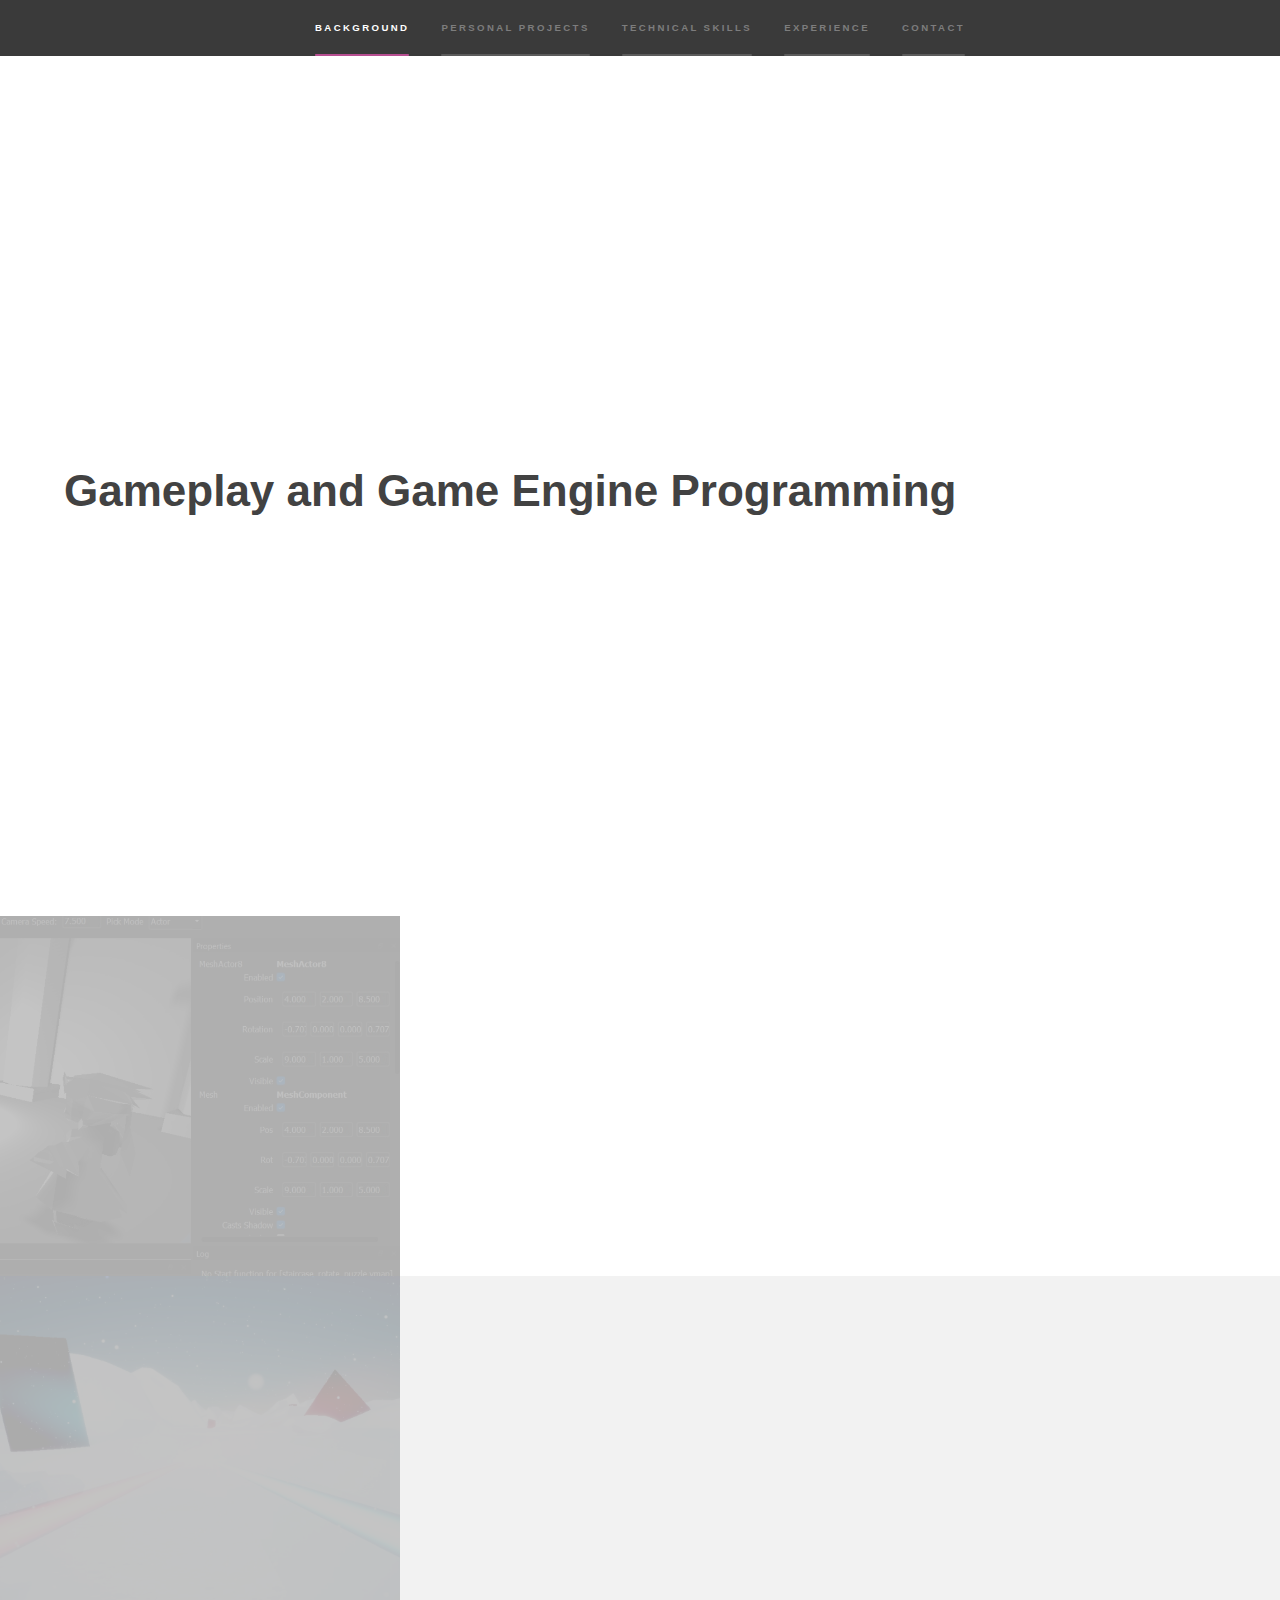
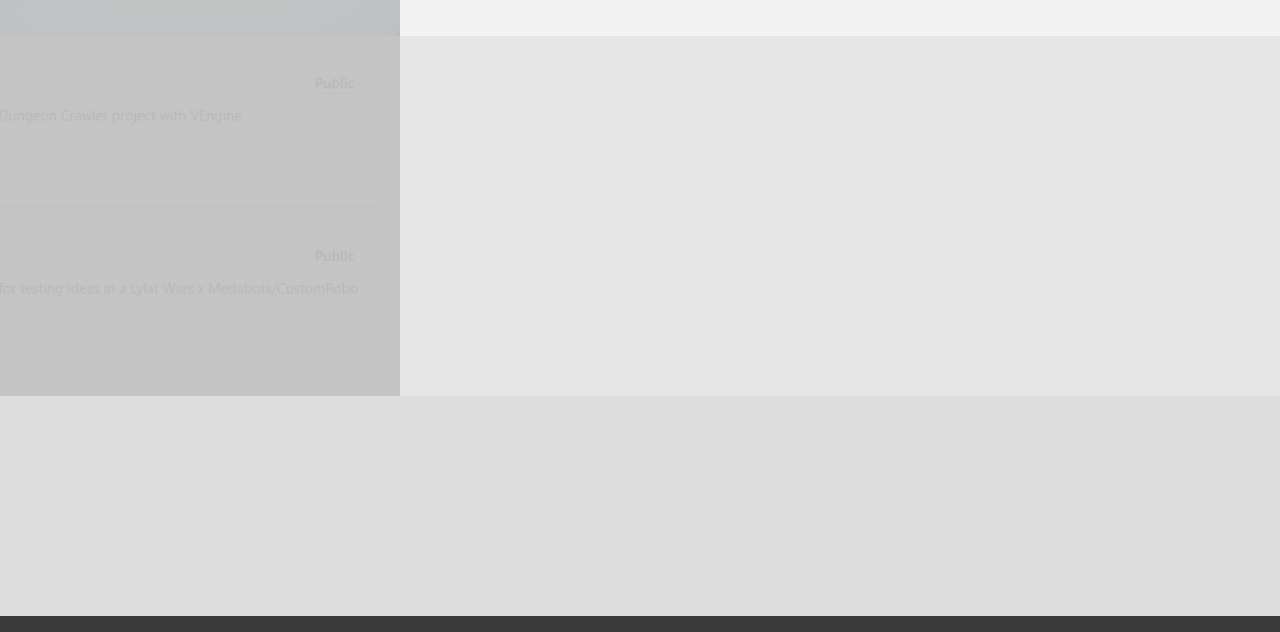
<file: index.html>
<!DOCTYPE HTML>
<!--
	Hyperspace by HTML5 UP
	html5up.net | @ajlkn
	Free for personal and commercial use under the CCA 3.0 license (html5up.net/license)
-->
<html>
	<head>
		<title>Game Engine and Gameplay Programming</title>
		<meta charset="utf-8" />
		<meta name="viewport" content="width=device-width, initial-scale=1, user-scalable=no" />
		<link rel="stylesheet" href="assets/css/main.css" />
		<noscript><link rel="stylesheet" href="assets/css/noscript.css" /></noscript>
	</head>
	<body class="is-preload">

		<!-- Sidebar -->
			<section id="sidebar">
				<div class="inner">
					<nav>
						<ul>
							<li><a href="#background">Background</a></li>
							<li><a href="#projects">Personal Projects</a></li>
							<li><a href="#skills">Technical Skills</a></li>
							<li><a href="#experience">Experience</a></li>
							<li><a href="#contact">Contact</a></li>
						</ul>
					</nav>
				</div>
			</section>

		<!-- Wrapper -->
			<div id="wrapper">

				<!-- Title -->
					<section id="background" class="wrapper style2 fullscreen fade-up">
						<div class="inner">
							<h1>Gameplay and Game Engine Programming</h1>
						</div>
					</section>

				<!-- Projects -->
					<section id="projects" class="wrapper style2 spotlights">
						<section>
							<a href="vengine_details.html" class="image"><img src="images/vengine_preview.jpg" data-position="center center" /></a>
							<div class="content">
								<div class="inner">
									<h2>VEngine</h2>
									<p>Custom engine in C++ with editor in Qt and DirectX 11 renderer.</p>
									<ul class="actions">
										<li><a href="vengine_details.html" class="button">Details</a></li>
										<li><a href="https://github.com/sfederic/Engine" class="button">GitHub</a></li>
									</ul>
								</div>
							</div>
						</section>
						<section>
							<a href="https://www.youtube.com/embed/sy1EVbVjyNk" class="image"><img src="images/operation17_gameplay.jpg" alt="" data-position="top center" /></a>
							<div class="content">
								<div class="inner">
									<h2>Unreal Engine Summer Game Jam</h2>
									<p>A Metroid Prime inspired game based on exploring a snow covered planet
										with heat and ice puzzles.
									</p>
									<ul class="actions">
										<li><a href="https://sfederic.itch.io/operation-17" class="button">itch.io</a></li>
										<li><a href="https://github.com/sfederic/UE4SpringJam" class="button">GitHub</a></li>
									</ul>
								</div>
							</div>
						</section>
						<section>
							<a href="#" class="image"><img src="images/vengine_prototypes_preview.jpg" alt="" data-position="100% 25%" /></a>
							<div class="content">
								<div class="inner">
									<h2>VEngine Gameplay Prototypes</h2>
									<p>TODO</p>
									<ul class="actions">
										<li><a href="#" class="button">Details</a></li>
									</ul>
								</div>
							</div>
						</section>
					</section>

				<!-- Contact -->
					<section id="contact" class="wrapper style1 fade-up">
						<div class="inner">
							<h3>Contact</h3>
							<ul class="icons">
								<li><a href="mailto:" class="icon fa-envelope"><span class="label">Email</span></a></li>
								<li><a href="" class="icon brands fa-twitter"><span class="label">Twitter</span></a></li>
								<li><a href="https://github.com/sfederic" class="icon brands fa-github"><span class="label">GitHub</span></a></li>
								<li><a href="" class="icon brands fa-linkedin-in"><span class="label">LinkedIn</span></a></li>
							</ul>
							<a href="https://html5up.net/">Made with HTML5Up</a>
						</div>
					</section>

			</div>

		<!-- Scripts -->
			<script src="assets/js/jquery.min.js"></script>
			<script src="assets/js/jquery.scrollex.min.js"></script>
			<script src="assets/js/jquery.scrolly.min.js"></script>
			<script src="assets/js/browser.min.js"></script>
			<script src="assets/js/breakpoints.min.js"></script>
			<script src="assets/js/util.js"></script>
			<script src="assets/js/main.js"></script>

	</body>
</html>
</file>
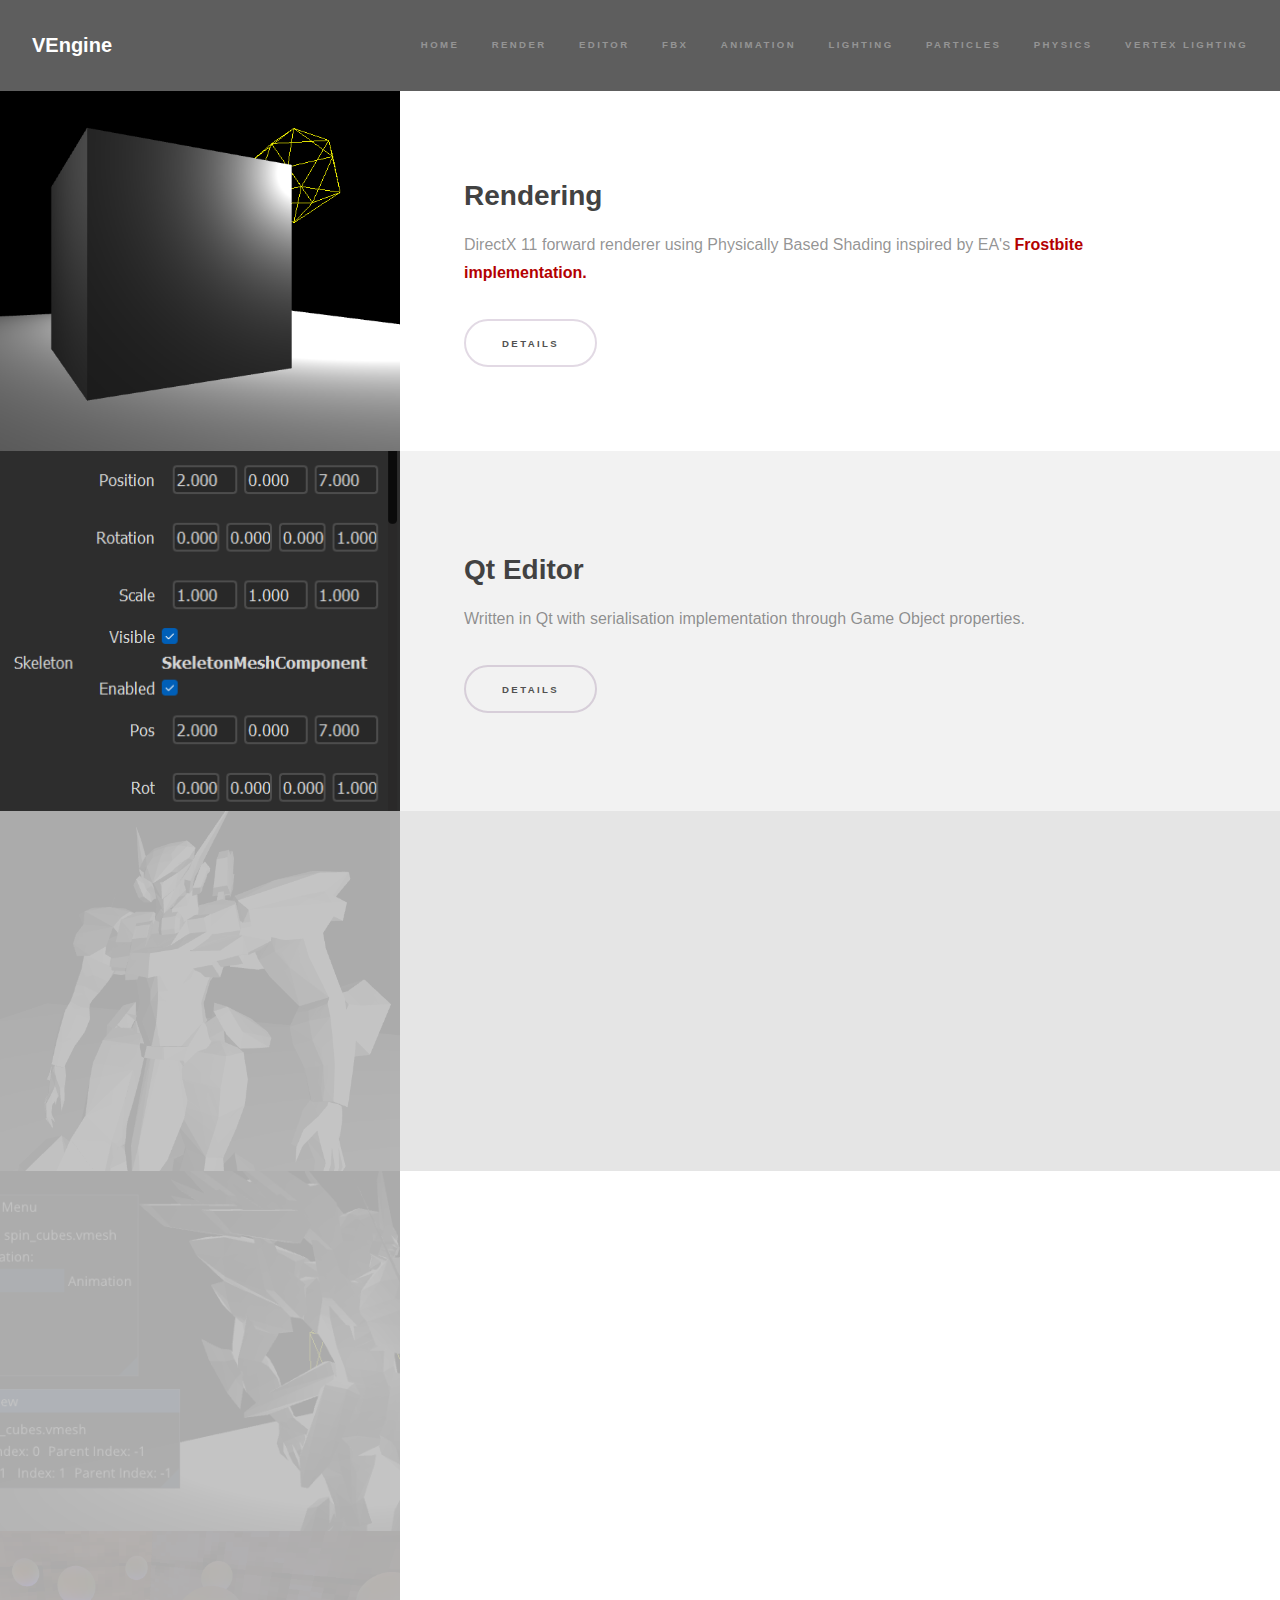
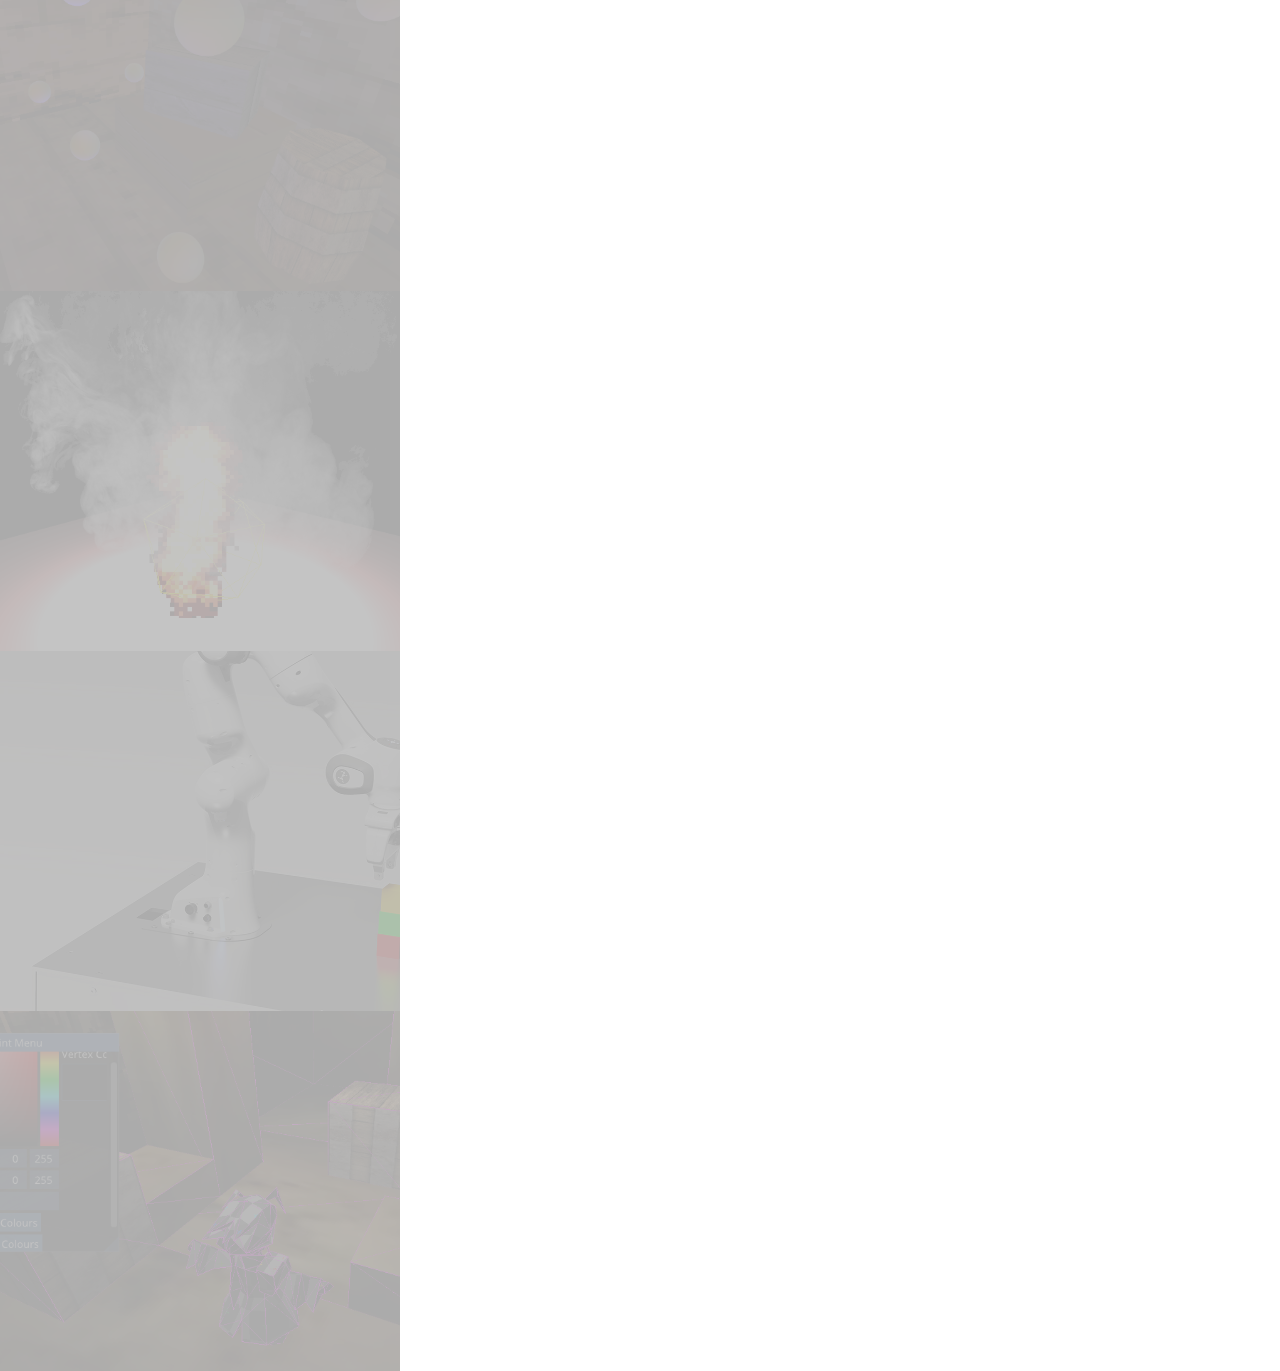
<file: vengine_details.html>
<!DOCTYPE HTML>
<!--
	Hyperspace by HTML5 UP
	html5up.net | @ajlkn
	Free for personal and commercial use under the CCA 3.0 license (html5up.net/license)
-->
<html>
	<head>
		<title>Stefan F. - VEngine Details</title>
		<meta charset="utf-8" />
		<meta name="viewport" content="width=device-width, initial-scale=1, user-scalable=no" />
		<link rel="stylesheet" href="assets/css/main.css" />
		<noscript><link rel="stylesheet" href="assets/css/noscript.css" /></noscript>
	</head>
	<body class="is-preload">

		<!-- Header -->
			<header id="header">
				<a href="index.html" class="title">VEngine</a>
				<nav>
					<ul>
						<li><a href="index.html">Home</a></li>
						<li><a href="#rendering">Render</a></li>
						<li><a href="#editor">Editor</a></li>
						<li><a href="#FBX">FBX</a></li>
						<li><a href="#animation">Animation</a></li>
						<li><a href="#lighting">Lighting</a></li>
						<li><a href="#particle">Particles</a></li>
						<li><a href="#physics">Physics</a></li>
						<li><a href="#vertex">Vertex Lighting</a></li>
					</ul>
				</nav>
			</header>

		<!-- VEngine Details -->
			<div>
				<section id="VEngine Details" class="wrapper style2 spotlights">

					<section id="rendering">
						<a href="#" class="image"><img src="images/shading.png" alt="" data-position="center center" /></a>
						<div class="content">
							<div class="inner">
								<h2>Rendering</h2>
								<p>DirectX 11 forward renderer using Physically Based Shading inspired by EA's
									 <strong><a href="https://seblagarde.files.wordpress.com/2015/07/course_notes_moving_frostbite_to_pbr_v32.pdf">Frostbite implementation.</a></strong></p>
								<ul class="actions">
									<li><a href="generic.html" class="button">Details</a></li>
								</ul>
							</div>
						</div>
					</section>

					<section id="editor">
						<a href="#" class="image"><img src="images/editor.png" alt="" data-position="center center" /></a>
						<div class="content">
							<div class="inner">
								<h2>Qt Editor</h2>
								<p>Written in Qt with serialisation implementation through Game Object properties.</p>
								<ul class="actions">
									<li><a href="generic.html" class="button">Details</a></li>
								</ul>
							</div>
						</div>
					</section>

					<section id="FBX">
						<a href="#" class="image"><img src="images/fbx.png" alt="" data-position="center center" /></a>
						<div class="content">
							<div class="inner">
								<h2>Autodesk FBX Importer</h2>
								<p>Custom FBX SDK importing via Blender3D.</p>
								<ul class="actions">
									<li><a href="generic.html" class="button">Details</a></li>
								</ul>
							</div>
						</div>
					</section>

					<section id="animation">
						<a href="#" class="image"><img src="images/animation.png" alt="" data-position="center center" /></a>
						<div class="content">
							<div class="inner">
								<h2>Skeletal Animation</h2>
								<p>Skeletal animation system integrated with FBX importing.</p>
								<ul class="actions">
									<li><a href="generic.html" class="button">Details</a></li>
								</ul>
							</div>
						</div>
					</section>

					<section id="lighting">
						<a href="#" class="image"><img src="images/light_probe.png" alt="" data-position="center center" /></a>
						<div class="content">
							<div class="inner">
								<h2>Global Illumination</h2>
								<p>Light probe cube mapping for simple scene Global illumination.</p>
								<ul class="actions">
									<li><a href="generic.html" class="button">Details</a></li>
								</ul>
							</div>
						</div>
					</section>

					<section id="particle">
						<a href="#" class="image"><img src="images/particle.png" alt="" data-position="center center" /></a>
						<div class="content">
							<div class="inner">
								<h2>Particles and Sprites</h2>
								<p>Simple sprite and particle rendering with runtime property adjustment and layering</p>
								<ul class="actions">
									<li><a href="generic.html" class="button">Details</a></li>
								</ul>
							</div>
						</div>
					</section>

					<section id="physics">
						<a href="#" class="image"><img src="images/physx.jpg" alt="" data-position="center center" /></a>
						<div class="content">
							<div class="inner">
								<h2>Physics</h2>
								<p>PhysX integration for physics and custom mesh slicing and deformation.</p>
								<ul class="actions">
									<li><a href="generic.html" class="button">Details</a></li>
								</ul>
							</div>
						</div>
					</section>
					
					<section id="vertex">
						<a href="#" class="image"><img src="images/vertex_paint.png" alt="" data-position="center center" /></a>
						<div class="content">
							<div class="inner">
								<h2>Per-Vertex Lighting</h2>
								<p>Vertex painting to simulate lighting from good 'ol N64/PS1 days.</p>
								<ul class="actions">
									<li><a href="generic.html" class="button">Details</a></li>
								</ul>
							</div>
						</div>
					</section>

				</section>
			</div>

		<!-- Scripts -->
			<script src="assets/js/jquery.min.js"></script>
			<script src="assets/js/jquery.scrollex.min.js"></script>
			<script src="assets/js/jquery.scrolly.min.js"></script>
			<script src="assets/js/browser.min.js"></script>
			<script src="assets/js/breakpoints.min.js"></script>
			<script src="assets/js/util.js"></script>
			<script src="assets/js/main.js"></script>

	</body>
</html>
</file>
<file: assets/css/noscript.css>
/*
	Hyperspace by HTML5 UP
	html5up.net | @ajlkn
	Free for personal and commercial use under the CCA 3.0 license (html5up.net/license)
*/

/* Spotlights */

	.spotlights > section > .image:before {
		opacity: 0 !important;
	}

	.spotlights > section > .content > .inner {
		-moz-transform: none !important;
		-webkit-transform: none !important;
		-ms-transform: none !important;
		transform: none !important;
		opacity: 1 !important;
	}

/* Wrapper */

	.wrapper > .inner {
		opacity: 1 !important;
		-moz-transform: none !important;
		-webkit-transform: none !important;
		-ms-transform: none !important;
		transform: none !important;
	}

/* Sidebar */

	#sidebar > .inner {
		opacity: 1 !important;
	}

	#sidebar nav > ul > li {
		-moz-transform: none !important;
		-webkit-transform: none !important;
		-ms-transform: none !important;
		transform: none !important;
		opacity: 1 !important;
	}
</file>
<file: assets/css/main.css>
@import url(fontawesome-all.min.css);

/*
	Hyperspace by HTML5 UP
	html5up.net | @ajlkn
	Free for personal and commercial use under the CCA 3.0 license (html5up.net/license)
*/

html, body, div, span, applet, object,
iframe, h1, h2, h3, h4, h5, h6, p, blockquote,
pre, a, abbr, acronym, address, big, cite,
code, del, dfn, em, img, ins, kbd, q, s, samp,
small, strike, strong, sub, sup, tt, var, b,
u, i, center, dl, dt, dd, ol, ul, li, fieldset,
form, label, legend, table, caption, tbody,
tfoot, thead, tr, th, td, article, aside,
canvas, details, embed, figure, figcaption,
footer, header, hgroup, menu, nav, output, ruby,
section, summary, time, mark, audio, video {
	margin: 0;
	padding: 0;
	border: 0;
	font-size: 100%;
	font: inherit;
	vertical-align: baseline;}

article, aside, details, figcaption, figure,
footer, header, hgroup, menu, nav, section {
	display: block;}

body {
	line-height: 1;
}

ol, ul {
	list-style: none;
}

blockquote, q {
	quotes: none;
}

	blockquote:before, blockquote:after, q:before, q:after {
		content: '';
		content: none;
	}

table {
	border-collapse: collapse;
	border-spacing: 0;
}

body {
	-webkit-text-size-adjust: none;
}

mark {
	background-color: transparent;
	color: inherit;
}

input::-moz-focus-inner {
	border: 0;
	padding: 0;
}

input, select, textarea {
	-moz-appearance: none;
	-webkit-appearance: none;
	-ms-appearance: none;
	appearance: none;
}

/* Basic */

	@-ms-viewport {
		width: device-width;
	}

	body {
		-ms-overflow-style: scrollbar;
	}

	@media screen and (max-width: 480px) {

		html, body {
			min-width: 320px;
		}

	}

	html {
		box-sizing: border-box;
	}

	*, *:before, *:after {
		box-sizing: inherit;
	}

	body {
		background: #3a3a3a;
	}

		body.is-preload *, body.is-preload *:before, body.is-preload *:after {
			-moz-animation: none !important;
			-webkit-animation: none !important;
			-ms-animation: none !important;
			animation: none !important;
			-moz-transition: none !important;
			-webkit-transition: none !important;
			-ms-transition: none !important;
			transition: none !important;
		}

/* Type */

	body, input, select, textarea {
		color: rgba(57, 57, 57, 0.55);
		font-family: Arial, Helvetica, sans-serif;
		font-size: 16.5pt;
		font-weight: normal;
		line-height: 1.75;
	}

		@media screen and (max-width: 1680px) {

			body, input, select, textarea {
				font-size: 13pt;
			}

		}

		@media screen and (max-width: 1280px) {

			body, input, select, textarea {
				font-size: 12pt;
			}

		}

		@media screen and (max-width: 360px) {

			body, input, select, textarea {
				font-size: 11pt;
			}

		}

	a {
		-moz-transition: color 0.2s ease, border-bottom-color 0.2s ease;
		-webkit-transition: color 0.2s ease, border-bottom-color 0.2s ease;
		-ms-transition: color 0.2s ease, border-bottom-color 0.2s ease;
		transition: color 0.2s ease, border-bottom-color 0.2s ease;
		border-bottom: dotted 1px rgba(255, 255, 255, 0.35);
		color: inherit;
		text-decoration: none;
	}

		a:hover {
			border-bottom-color: transparent;
			color: #c8c8c8;
		}

	strong, b {
		color: #b30000;
		font-weight: bold;
	}

	em, i {
		font-style: italic;
	}

	p {
		margin: 0 0 2em 0;
	}

	h1, h2, h3, h4, h5, h6 {
		color: #424242;
		font-weight: bold;
		line-height: 1.5;
		margin: 0 0 0.5em 0;
	}

		h1 a, h2 a, h3 a, h4 a, h5 a, h6 a {
			color: inherit;
			text-decoration: none;
		}

	h1 {
		font-size: 2.75em;
	}

		h1.major {
			margin: 0 0 1.3em 0;
			position: relative;
			padding-bottom: 0.35em;
		}

			h1.major:after {
				background-image: -moz-linear-gradient(to right, #8b8b8b, #ffffff);
				background-image: -webkit-linear-gradient(to right, #8c8c8c, #ffffff);
				background-image: -ms-linear-gradient(to right, #919191, #ffffff);
				background-image: linear-gradient(to right, #878787, #ffffff);
				-moz-transition: max-width 0.2s ease;
				-webkit-transition: max-width 0.2s ease;
				-ms-transition: max-width 0.2s ease;
				transition: max-width 0.2s ease;
				border-radius: 0.2em;
				bottom: 0;
				content: '';
				height: 0.05em;
				position: absolute;
				right: 0;
				width: 100%;
			}

	h2 {
		font-size: 1.75em;
	}

	h3 {
		font-size: 1.1em;
	}

	h4 {
		font-size: 1em;
	}

	h5 {
		font-size: 0.8em;
	}

	h6 {
		font-size: 0.6em;
	}

	@media screen and (max-width: 736px) {

		h1 {
			font-size: 2em;
		}

		h2 {
			font-size: 1.25em;
		}

		h3 {
			font-size: 1em;
		}

		h4 {
			font-size: 0.8em;
		}

		h5 {
			font-size: 0.6em;
		}

		h6 {
			font-size: 0.6em;
		}

	}

	sub {
		font-size: 0.8em;
		position: relative;
		top: 0.5em;
	}

	sup {
		font-size: 0.8em;
		position: relative;
		top: -0.5em;
	}

	blockquote {
		border-left: solid 4px rgba(255, 255, 255, 0.15);
		font-style: italic;
		margin: 0 0 2em 0;
		padding: 0.5em 0 0.5em 2em;
	}

	code {
		background: rgba(255, 255, 255, 0.05);
		border-radius: 0.25em;
		border: solid 1px rgba(255, 255, 255, 0.15);
		font-family: "Courier New", monospace;
		font-size: 0.9em;
		margin: 0 0.25em;
		padding: 0.25em 0.65em;
	}

	pre {
		-webkit-overflow-scrolling: touch;
		font-family: "Courier New", monospace;
		font-size: 0.9em;
		margin: 0 0 2em 0;
	}

		pre code {
			display: block;
			line-height: 1.75em;
			padding: 1em 1.5em;
			overflow-x: auto;
		}

	hr {
		border: 0;
		border-bottom: solid 1px rgba(255, 255, 255, 0.15);
		margin: 2em 0;
	}

		hr.major {
			margin: 3em 0;
		}

	.align-left {
		text-align: left;
	}

	.align-center {
		text-align: center;
	}

	.align-right {
		text-align: right;
	}

/* Row */

	.row {
		display: flex;
		flex-wrap: wrap;
		box-sizing: border-box;
		align-items: stretch;
	}

		.row > * {
			box-sizing: border-box;
		}

		.row.gtr-uniform > * > :last-child {
			margin-bottom: 0;
		}

		.row.aln-left {
			justify-content: flex-start;
		}

		.row.aln-center {
			justify-content: center;
		}

		.row.aln-right {
			justify-content: flex-end;
		}

		.row.aln-top {
			align-items: flex-start;
		}

		.row.aln-middle {
			align-items: center;
		}

		.row.aln-bottom {
			align-items: flex-end;
		}

		.row > .imp {
			order: -1;
		}

		.row > .col-1 {
			width: 8.33333%;
		}

		.row > .off-1 {
			margin-left: 8.33333%;
		}

		.row > .col-2 {
			width: 16.66667%;
		}

		.row > .off-2 {
			margin-left: 16.66667%;
		}

		.row > .col-3 {
			width: 25%;
		}

		.row > .off-3 {
			margin-left: 25%;
		}

		.row > .col-4 {
			width: 33.33333%;
		}

		.row > .off-4 {
			margin-left: 33.33333%;
		}

		.row > .col-5 {
			width: 41.66667%;
		}

		.row > .off-5 {
			margin-left: 41.66667%;
		}

		.row > .col-6 {
			width: 50%;
		}

		.row > .off-6 {
			margin-left: 50%;
		}

		.row > .col-7 {
			width: 58.33333%;
		}

		.row > .off-7 {
			margin-left: 58.33333%;
		}

		.row > .col-8 {
			width: 66.66667%;
		}

		.row > .off-8 {
			margin-left: 66.66667%;
		}

		.row > .col-9 {
			width: 75%;
		}

		.row > .off-9 {
			margin-left: 75%;
		}

		.row > .col-10 {
			width: 83.33333%;
		}

		.row > .off-10 {
			margin-left: 83.33333%;
		}

		.row > .col-11 {
			width: 91.66667%;
		}

		.row > .off-11 {
			margin-left: 91.66667%;
		}

		.row > .col-12 {
			width: 100%;
		}

		.row > .off-12 {
			margin-left: 100%;
		}

		.row.gtr-0 {
			margin-top: 0;
			margin-left: 0em;
		}

			.row.gtr-0 > * {
				padding: 0 0 0 0em;
			}

			.row.gtr-0.gtr-uniform {
				margin-top: 0em;
			}

				.row.gtr-0.gtr-uniform > * {
					padding-top: 0em;
				}

		.row.gtr-25 {
			margin-top: 0;
			margin-left: -0.375em;
		}

			.row.gtr-25 > * {
				padding: 0 0 0 0.375em;
			}

			.row.gtr-25.gtr-uniform {
				margin-top: -0.375em;
			}

				.row.gtr-25.gtr-uniform > * {
					padding-top: 0.375em;
				}

		.row.gtr-50 {
			margin-top: 0;
			margin-left: -0.75em;
		}

			.row.gtr-50 > * {
				padding: 0 0 0 0.75em;
			}

			.row.gtr-50.gtr-uniform {
				margin-top: -0.75em;
			}

				.row.gtr-50.gtr-uniform > * {
					padding-top: 0.75em;
				}

		.row {
			margin-top: 0;
			margin-left: -1.5em;
		}

			.row > * {
				padding: 0 0 0 1.5em;
			}

			.row.gtr-uniform {
				margin-top: -1.5em;
			}

				.row.gtr-uniform > * {
					padding-top: 1.5em;
				}

		.row.gtr-150 {
			margin-top: 0;
			margin-left: -2.25em;
		}

			.row.gtr-150 > * {
				padding: 0 0 0 2.25em;
			}

			.row.gtr-150.gtr-uniform {
				margin-top: -2.25em;
			}

				.row.gtr-150.gtr-uniform > * {
					padding-top: 2.25em;
				}

		.row.gtr-200 {
			margin-top: 0;
			margin-left: -3em;
		}

			.row.gtr-200 > * {
				padding: 0 0 0 3em;
			}

			.row.gtr-200.gtr-uniform {
				margin-top: -3em;
			}

				.row.gtr-200.gtr-uniform > * {
					padding-top: 3em;
				}

		@media screen and (max-width: 1680px) {

			.row {
				display: flex;
				flex-wrap: wrap;
				box-sizing: border-box;
				align-items: stretch;
			}

				.row > * {
					box-sizing: border-box;
				}

				.row.gtr-uniform > * > :last-child {
					margin-bottom: 0;
				}

				.row.aln-left {
					justify-content: flex-start;
				}

				.row.aln-center {
					justify-content: center;
				}

				.row.aln-right {
					justify-content: flex-end;
				}

				.row.aln-top {
					align-items: flex-start;
				}

				.row.aln-middle {
					align-items: center;
				}

				.row.aln-bottom {
					align-items: flex-end;
				}

				.row > .imp-xlarge {
					order: -1;
				}

				.row > .col-1-xlarge {
					width: 8.33333%;
				}

				.row > .off-1-xlarge {
					margin-left: 8.33333%;
				}

				.row > .col-2-xlarge {
					width: 16.66667%;
				}

				.row > .off-2-xlarge {
					margin-left: 16.66667%;
				}

				.row > .col-3-xlarge {
					width: 25%;
				}

				.row > .off-3-xlarge {
					margin-left: 25%;
				}

				.row > .col-4-xlarge {
					width: 33.33333%;
				}

				.row > .off-4-xlarge {
					margin-left: 33.33333%;
				}

				.row > .col-5-xlarge {
					width: 41.66667%;
				}

				.row > .off-5-xlarge {
					margin-left: 41.66667%;
				}

				.row > .col-6-xlarge {
					width: 50%;
				}

				.row > .off-6-xlarge {
					margin-left: 50%;
				}

				.row > .col-7-xlarge {
					width: 58.33333%;
				}

				.row > .off-7-xlarge {
					margin-left: 58.33333%;
				}

				.row > .col-8-xlarge {
					width: 66.66667%;
				}

				.row > .off-8-xlarge {
					margin-left: 66.66667%;
				}

				.row > .col-9-xlarge {
					width: 75%;
				}

				.row > .off-9-xlarge {
					margin-left: 75%;
				}

				.row > .col-10-xlarge {
					width: 83.33333%;
				}

				.row > .off-10-xlarge {
					margin-left: 83.33333%;
				}

				.row > .col-11-xlarge {
					width: 91.66667%;
				}

				.row > .off-11-xlarge {
					margin-left: 91.66667%;
				}

				.row > .col-12-xlarge {
					width: 100%;
				}

				.row > .off-12-xlarge {
					margin-left: 100%;
				}

				.row.gtr-0 {
					margin-top: 0;
					margin-left: 0em;
				}

					.row.gtr-0 > * {
						padding: 0 0 0 0em;
					}

					.row.gtr-0.gtr-uniform {
						margin-top: 0em;
					}

						.row.gtr-0.gtr-uniform > * {
							padding-top: 0em;
						}

				.row.gtr-25 {
					margin-top: 0;
					margin-left: -0.375em;
				}

					.row.gtr-25 > * {
						padding: 0 0 0 0.375em;
					}

					.row.gtr-25.gtr-uniform {
						margin-top: -0.375em;
					}

						.row.gtr-25.gtr-uniform > * {
							padding-top: 0.375em;
						}

				.row.gtr-50 {
					margin-top: 0;
					margin-left: -0.75em;
				}

					.row.gtr-50 > * {
						padding: 0 0 0 0.75em;
					}

					.row.gtr-50.gtr-uniform {
						margin-top: -0.75em;
					}

						.row.gtr-50.gtr-uniform > * {
							padding-top: 0.75em;
						}

				.row {
					margin-top: 0;
					margin-left: -1.5em;
				}

					.row > * {
						padding: 0 0 0 1.5em;
					}

					.row.gtr-uniform {
						margin-top: -1.5em;
					}

						.row.gtr-uniform > * {
							padding-top: 1.5em;
						}

				.row.gtr-150 {
					margin-top: 0;
					margin-left: -2.25em;
				}

					.row.gtr-150 > * {
						padding: 0 0 0 2.25em;
					}

					.row.gtr-150.gtr-uniform {
						margin-top: -2.25em;
					}

						.row.gtr-150.gtr-uniform > * {
							padding-top: 2.25em;
						}

				.row.gtr-200 {
					margin-top: 0;
					margin-left: -3em;
				}

					.row.gtr-200 > * {
						padding: 0 0 0 3em;
					}

					.row.gtr-200.gtr-uniform {
						margin-top: -3em;
					}

						.row.gtr-200.gtr-uniform > * {
							padding-top: 3em;
						}

		}

		@media screen and (max-width: 1280px) {

			.row {
				display: flex;
				flex-wrap: wrap;
				box-sizing: border-box;
				align-items: stretch;
			}

				.row > * {
					box-sizing: border-box;
				}

				.row.gtr-uniform > * > :last-child {
					margin-bottom: 0;
				}

				.row.aln-left {
					justify-content: flex-start;
				}

				.row.aln-center {
					justify-content: center;
				}

				.row.aln-right {
					justify-content: flex-end;
				}

				.row.aln-top {
					align-items: flex-start;
				}

				.row.aln-middle {
					align-items: center;
				}

				.row.aln-bottom {
					align-items: flex-end;
				}

				.row > .imp-large {
					order: -1;
				}

				.row > .col-1-large {
					width: 8.33333%;
				}

				.row > .off-1-large {
					margin-left: 8.33333%;
				}

				.row > .col-2-large {
					width: 16.66667%;
				}

				.row > .off-2-large {
					margin-left: 16.66667%;
				}

				.row > .col-3-large {
					width: 25%;
				}

				.row > .off-3-large {
					margin-left: 25%;
				}

				.row > .col-4-large {
					width: 33.33333%;
				}

				.row > .off-4-large {
					margin-left: 33.33333%;
				}

				.row > .col-5-large {
					width: 41.66667%;
				}

				.row > .off-5-large {
					margin-left: 41.66667%;
				}

				.row > .col-6-large {
					width: 50%;
				}

				.row > .off-6-large {
					margin-left: 50%;
				}

				.row > .col-7-large {
					width: 58.33333%;
				}

				.row > .off-7-large {
					margin-left: 58.33333%;
				}

				.row > .col-8-large {
					width: 66.66667%;
				}

				.row > .off-8-large {
					margin-left: 66.66667%;
				}

				.row > .col-9-large {
					width: 75%;
				}

				.row > .off-9-large {
					margin-left: 75%;
				}

				.row > .col-10-large {
					width: 83.33333%;
				}

				.row > .off-10-large {
					margin-left: 83.33333%;
				}

				.row > .col-11-large {
					width: 91.66667%;
				}

				.row > .off-11-large {
					margin-left: 91.66667%;
				}

				.row > .col-12-large {
					width: 100%;
				}

				.row > .off-12-large {
					margin-left: 100%;
				}

				.row.gtr-0 {
					margin-top: 0;
					margin-left: 0em;
				}

					.row.gtr-0 > * {
						padding: 0 0 0 0em;
					}

					.row.gtr-0.gtr-uniform {
						margin-top: 0em;
					}

						.row.gtr-0.gtr-uniform > * {
							padding-top: 0em;
						}

				.row.gtr-25 {
					margin-top: 0;
					margin-left: -0.375em;
				}

					.row.gtr-25 > * {
						padding: 0 0 0 0.375em;
					}

					.row.gtr-25.gtr-uniform {
						margin-top: -0.375em;
					}

						.row.gtr-25.gtr-uniform > * {
							padding-top: 0.375em;
						}

				.row.gtr-50 {
					margin-top: 0;
					margin-left: -0.75em;
				}

					.row.gtr-50 > * {
						padding: 0 0 0 0.75em;
					}

					.row.gtr-50.gtr-uniform {
						margin-top: -0.75em;
					}

						.row.gtr-50.gtr-uniform > * {
							padding-top: 0.75em;
						}

				.row {
					margin-top: 0;
					margin-left: -1.5em;
				}

					.row > * {
						padding: 0 0 0 1.5em;
					}

					.row.gtr-uniform {
						margin-top: -1.5em;
					}

						.row.gtr-uniform > * {
							padding-top: 1.5em;
						}

				.row.gtr-150 {
					margin-top: 0;
					margin-left: -2.25em;
				}

					.row.gtr-150 > * {
						padding: 0 0 0 2.25em;
					}

					.row.gtr-150.gtr-uniform {
						margin-top: -2.25em;
					}

						.row.gtr-150.gtr-uniform > * {
							padding-top: 2.25em;
						}

				.row.gtr-200 {
					margin-top: 0;
					margin-left: -3em;
				}

					.row.gtr-200 > * {
						padding: 0 0 0 3em;
					}

					.row.gtr-200.gtr-uniform {
						margin-top: -3em;
					}

						.row.gtr-200.gtr-uniform > * {
							padding-top: 3em;
						}

		}

		@media screen and (max-width: 980px) {

			.row {
				display: flex;
				flex-wrap: wrap;
				box-sizing: border-box;
				align-items: stretch;
			}

				.row > * {
					box-sizing: border-box;
				}

				.row.gtr-uniform > * > :last-child {
					margin-bottom: 0;
				}

				.row.aln-left {
					justify-content: flex-start;
				}

				.row.aln-center {
					justify-content: center;
				}

				.row.aln-right {
					justify-content: flex-end;
				}

				.row.aln-top {
					align-items: flex-start;
				}

				.row.aln-middle {
					align-items: center;
				}

				.row.aln-bottom {
					align-items: flex-end;
				}

				.row > .imp-medium {
					order: -1;
				}

				.row > .col-1-medium {
					width: 8.33333%;
				}

				.row > .off-1-medium {
					margin-left: 8.33333%;
				}

				.row > .col-2-medium {
					width: 16.66667%;
				}

				.row > .off-2-medium {
					margin-left: 16.66667%;
				}

				.row > .col-3-medium {
					width: 25%;
				}

				.row > .off-3-medium {
					margin-left: 25%;
				}

				.row > .col-4-medium {
					width: 33.33333%;
				}

				.row > .off-4-medium {
					margin-left: 33.33333%;
				}

				.row > .col-5-medium {
					width: 41.66667%;
				}

				.row > .off-5-medium {
					margin-left: 41.66667%;
				}

				.row > .col-6-medium {
					width: 50%;
				}

				.row > .off-6-medium {
					margin-left: 50%;
				}

				.row > .col-7-medium {
					width: 58.33333%;
				}

				.row > .off-7-medium {
					margin-left: 58.33333%;
				}

				.row > .col-8-medium {
					width: 66.66667%;
				}

				.row > .off-8-medium {
					margin-left: 66.66667%;
				}

				.row > .col-9-medium {
					width: 75%;
				}

				.row > .off-9-medium {
					margin-left: 75%;
				}

				.row > .col-10-medium {
					width: 83.33333%;
				}

				.row > .off-10-medium {
					margin-left: 83.33333%;
				}

				.row > .col-11-medium {
					width: 91.66667%;
				}

				.row > .off-11-medium {
					margin-left: 91.66667%;
				}

				.row > .col-12-medium {
					width: 100%;
				}

				.row > .off-12-medium {
					margin-left: 100%;
				}

				.row.gtr-0 {
					margin-top: 0;
					margin-left: 0em;
				}

					.row.gtr-0 > * {
						padding: 0 0 0 0em;
					}

					.row.gtr-0.gtr-uniform {
						margin-top: 0em;
					}

						.row.gtr-0.gtr-uniform > * {
							padding-top: 0em;
						}

				.row.gtr-25 {
					margin-top: 0;
					margin-left: -0.375em;
				}

					.row.gtr-25 > * {
						padding: 0 0 0 0.375em;
					}

					.row.gtr-25.gtr-uniform {
						margin-top: -0.375em;
					}

						.row.gtr-25.gtr-uniform > * {
							padding-top: 0.375em;
						}

				.row.gtr-50 {
					margin-top: 0;
					margin-left: -0.75em;
				}

					.row.gtr-50 > * {
						padding: 0 0 0 0.75em;
					}

					.row.gtr-50.gtr-uniform {
						margin-top: -0.75em;
					}

						.row.gtr-50.gtr-uniform > * {
							padding-top: 0.75em;
						}

				.row {
					margin-top: 0;
					margin-left: -1.5em;
				}

					.row > * {
						padding: 0 0 0 1.5em;
					}

					.row.gtr-uniform {
						margin-top: -1.5em;
					}

						.row.gtr-uniform > * {
							padding-top: 1.5em;
						}

				.row.gtr-150 {
					margin-top: 0;
					margin-left: -2.25em;
				}

					.row.gtr-150 > * {
						padding: 0 0 0 2.25em;
					}

					.row.gtr-150.gtr-uniform {
						margin-top: -2.25em;
					}

						.row.gtr-150.gtr-uniform > * {
							padding-top: 2.25em;
						}

				.row.gtr-200 {
					margin-top: 0;
					margin-left: -3em;
				}

					.row.gtr-200 > * {
						padding: 0 0 0 3em;
					}

					.row.gtr-200.gtr-uniform {
						margin-top: -3em;
					}

						.row.gtr-200.gtr-uniform > * {
							padding-top: 3em;
						}

		}

		@media screen and (max-width: 736px) {

			.row {
				display: flex;
				flex-wrap: wrap;
				box-sizing: border-box;
				align-items: stretch;
			}

				.row > * {
					box-sizing: border-box;
				}

				.row.gtr-uniform > * > :last-child {
					margin-bottom: 0;
				}

				.row.aln-left {
					justify-content: flex-start;
				}

				.row.aln-center {
					justify-content: center;
				}

				.row.aln-right {
					justify-content: flex-end;
				}

				.row.aln-top {
					align-items: flex-start;
				}

				.row.aln-middle {
					align-items: center;
				}

				.row.aln-bottom {
					align-items: flex-end;
				}

				.row > .imp-small {
					order: -1;
				}

				.row > .col-1-small {
					width: 8.33333%;
				}

				.row > .off-1-small {
					margin-left: 8.33333%;
				}

				.row > .col-2-small {
					width: 16.66667%;
				}

				.row > .off-2-small {
					margin-left: 16.66667%;
				}

				.row > .col-3-small {
					width: 25%;
				}

				.row > .off-3-small {
					margin-left: 25%;
				}

				.row > .col-4-small {
					width: 33.33333%;
				}

				.row > .off-4-small {
					margin-left: 33.33333%;
				}

				.row > .col-5-small {
					width: 41.66667%;
				}

				.row > .off-5-small {
					margin-left: 41.66667%;
				}

				.row > .col-6-small {
					width: 50%;
				}

				.row > .off-6-small {
					margin-left: 50%;
				}

				.row > .col-7-small {
					width: 58.33333%;
				}

				.row > .off-7-small {
					margin-left: 58.33333%;
				}

				.row > .col-8-small {
					width: 66.66667%;
				}

				.row > .off-8-small {
					margin-left: 66.66667%;
				}

				.row > .col-9-small {
					width: 75%;
				}

				.row > .off-9-small {
					margin-left: 75%;
				}

				.row > .col-10-small {
					width: 83.33333%;
				}

				.row > .off-10-small {
					margin-left: 83.33333%;
				}

				.row > .col-11-small {
					width: 91.66667%;
				}

				.row > .off-11-small {
					margin-left: 91.66667%;
				}

				.row > .col-12-small {
					width: 100%;
				}

				.row > .off-12-small {
					margin-left: 100%;
				}

				.row.gtr-0 {
					margin-top: 0;
					margin-left: 0em;
				}

					.row.gtr-0 > * {
						padding: 0 0 0 0em;
					}

					.row.gtr-0.gtr-uniform {
						margin-top: 0em;
					}

						.row.gtr-0.gtr-uniform > * {
							padding-top: 0em;
						}

				.row.gtr-25 {
					margin-top: 0;
					margin-left: -0.375em;
				}

					.row.gtr-25 > * {
						padding: 0 0 0 0.375em;
					}

					.row.gtr-25.gtr-uniform {
						margin-top: -0.375em;
					}

						.row.gtr-25.gtr-uniform > * {
							padding-top: 0.375em;
						}

				.row.gtr-50 {
					margin-top: 0;
					margin-left: -0.75em;
				}

					.row.gtr-50 > * {
						padding: 0 0 0 0.75em;
					}

					.row.gtr-50.gtr-uniform {
						margin-top: -0.75em;
					}

						.row.gtr-50.gtr-uniform > * {
							padding-top: 0.75em;
						}

				.row {
					margin-top: 0;
					margin-left: -1.5em;
				}

					.row > * {
						padding: 0 0 0 1.5em;
					}

					.row.gtr-uniform {
						margin-top: -1.5em;
					}

						.row.gtr-uniform > * {
							padding-top: 1.5em;
						}

				.row.gtr-150 {
					margin-top: 0;
					margin-left: -2.25em;
				}

					.row.gtr-150 > * {
						padding: 0 0 0 2.25em;
					}

					.row.gtr-150.gtr-uniform {
						margin-top: -2.25em;
					}

						.row.gtr-150.gtr-uniform > * {
							padding-top: 2.25em;
						}

				.row.gtr-200 {
					margin-top: 0;
					margin-left: -3em;
				}

					.row.gtr-200 > * {
						padding: 0 0 0 3em;
					}

					.row.gtr-200.gtr-uniform {
						margin-top: -3em;
					}

						.row.gtr-200.gtr-uniform > * {
							padding-top: 3em;
						}

		}

		@media screen and (max-width: 480px) {

			.row {
				display: flex;
				flex-wrap: wrap;
				box-sizing: border-box;
				align-items: stretch;
			}

				.row > * {
					box-sizing: border-box;
				}

				.row.gtr-uniform > * > :last-child {
					margin-bottom: 0;
				}

				.row.aln-left {
					justify-content: flex-start;
				}

				.row.aln-center {
					justify-content: center;
				}

				.row.aln-right {
					justify-content: flex-end;
				}

				.row.aln-top {
					align-items: flex-start;
				}

				.row.aln-middle {
					align-items: center;
				}

				.row.aln-bottom {
					align-items: flex-end;
				}

				.row > .imp-xsmall {
					order: -1;
				}

				.row > .col-1-xsmall {
					width: 8.33333%;
				}

				.row > .off-1-xsmall {
					margin-left: 8.33333%;
				}

				.row > .col-2-xsmall {
					width: 16.66667%;
				}

				.row > .off-2-xsmall {
					margin-left: 16.66667%;
				}

				.row > .col-3-xsmall {
					width: 25%;
				}

				.row > .off-3-xsmall {
					margin-left: 25%;
				}

				.row > .col-4-xsmall {
					width: 33.33333%;
				}

				.row > .off-4-xsmall {
					margin-left: 33.33333%;
				}

				.row > .col-5-xsmall {
					width: 41.66667%;
				}

				.row > .off-5-xsmall {
					margin-left: 41.66667%;
				}

				.row > .col-6-xsmall {
					width: 50%;
				}

				.row > .off-6-xsmall {
					margin-left: 50%;
				}

				.row > .col-7-xsmall {
					width: 58.33333%;
				}

				.row > .off-7-xsmall {
					margin-left: 58.33333%;
				}

				.row > .col-8-xsmall {
					width: 66.66667%;
				}

				.row > .off-8-xsmall {
					margin-left: 66.66667%;
				}

				.row > .col-9-xsmall {
					width: 75%;
				}

				.row > .off-9-xsmall {
					margin-left: 75%;
				}

				.row > .col-10-xsmall {
					width: 83.33333%;
				}

				.row > .off-10-xsmall {
					margin-left: 83.33333%;
				}

				.row > .col-11-xsmall {
					width: 91.66667%;
				}

				.row > .off-11-xsmall {
					margin-left: 91.66667%;
				}

				.row > .col-12-xsmall {
					width: 100%;
				}

				.row > .off-12-xsmall {
					margin-left: 100%;
				}

				.row.gtr-0 {
					margin-top: 0;
					margin-left: 0em;
				}

					.row.gtr-0 > * {
						padding: 0 0 0 0em;
					}

					.row.gtr-0.gtr-uniform {
						margin-top: 0em;
					}

						.row.gtr-0.gtr-uniform > * {
							padding-top: 0em;
						}

				.row.gtr-25 {
					margin-top: 0;
					margin-left: -0.375em;
				}

					.row.gtr-25 > * {
						padding: 0 0 0 0.375em;
					}

					.row.gtr-25.gtr-uniform {
						margin-top: -0.375em;
					}

						.row.gtr-25.gtr-uniform > * {
							padding-top: 0.375em;
						}

				.row.gtr-50 {
					margin-top: 0;
					margin-left: -0.75em;
				}

					.row.gtr-50 > * {
						padding: 0 0 0 0.75em;
					}

					.row.gtr-50.gtr-uniform {
						margin-top: -0.75em;
					}

						.row.gtr-50.gtr-uniform > * {
							padding-top: 0.75em;
						}

				.row {
					margin-top: 0;
					margin-left: -1.5em;
				}

					.row > * {
						padding: 0 0 0 1.5em;
					}

					.row.gtr-uniform {
						margin-top: -1.5em;
					}

						.row.gtr-uniform > * {
							padding-top: 1.5em;
						}

				.row.gtr-150 {
					margin-top: 0;
					margin-left: -2.25em;
				}

					.row.gtr-150 > * {
						padding: 0 0 0 2.25em;
					}

					.row.gtr-150.gtr-uniform {
						margin-top: -2.25em;
					}

						.row.gtr-150.gtr-uniform > * {
							padding-top: 2.25em;
						}

				.row.gtr-200 {
					margin-top: 0;
					margin-left: -3em;
				}

					.row.gtr-200 > * {
						padding: 0 0 0 3em;
					}

					.row.gtr-200.gtr-uniform {
						margin-top: -3em;
					}

						.row.gtr-200.gtr-uniform > * {
							padding-top: 3em;
						}

		}

/* Box */

	.box {
		border-radius: 0.25em;
		border: solid 1px rgba(255, 255, 255, 0.15);
		margin-bottom: 2em;
		padding: 1.5em;
	}

		.box > :last-child,
		.box > :last-child > :last-child,
		.box > :last-child > :last-child > :last-child {
			margin-bottom: 0;
		}

		.box.alt {
			border: 0;
			border-radius: 0;
			padding: 0;
		}

/* Button */

	input[type="submit"],
	input[type="reset"],
	input[type="button"],
	button,
	.button {
		-moz-appearance: none;
		-webkit-appearance: none;
		-ms-appearance: none;
		appearance: none;
		-moz-transition: border-color 0.2s ease;
		-webkit-transition: border-color 0.2s ease;
		-ms-transition: border-color 0.2s ease;
		transition: border-color 0.2s ease;
		background-color: transparent;
		border: solid 2px !important;
		border-color: rgba(60, 0, 72, 0.15) !important;
		border-radius: 3em;
		color: #515151 !important;
		cursor: pointer;
		display: inline-block;
		font-size: 0.6em;
		font-weight: bold;
		height: calc(4.75em + 2px);
		letter-spacing: 0.25em;
		line-height: 4.75em;
		outline: 0;
		padding: 0 3.75em;
		position: relative;
		text-align: center;
		text-decoration: none;
		text-transform: uppercase;
		white-space: nowrap;
	}

		input[type="submit"]:after,
		input[type="reset"]:after,
		input[type="button"]:after,
		button:after,
		.button:after {
			-moz-transform: scale(0.25);
			-webkit-transform: scale(0.25);
			-ms-transform: scale(0.25);
			transform: scale(0.25);
			pointer-events: none;
			-moz-transition: opacity 0.2s ease, -moz-transform 0.2s ease;
			-webkit-transition: opacity 0.2s ease, -webkit-transform 0.2s ease;
			-ms-transition: opacity 0.2s ease, -ms-transform 0.2s ease;
			transition: opacity 0.2s ease, transform 0.2s ease;
			background: #ffffff;
			border-radius: 3em;
			content: '';
			height: 100%;
			left: 0;
			opacity: 0;
			position: absolute;
			top: 0;
			width: 100%;
		}

		input[type="submit"].icon:before,
		input[type="reset"].icon:before,
		input[type="button"].icon:before,
		button.icon:before,
		.button.icon:before {
			margin-right: 0.75em;
		}

		input[type="submit"].fit,
		input[type="reset"].fit,
		input[type="button"].fit,
		button.fit,
		.button.fit {
			width: 100%;
		}

		input[type="submit"].small,
		input[type="reset"].small,
		input[type="button"].small,
		button.small,
		.button.small {
			font-size: 0.4em;
		}

		input[type="submit"].large,
		input[type="reset"].large,
		input[type="button"].large,
		button.large,
		.button.large {
			font-size: 0.8em;
		}

		input[type="submit"].primary,
		input[type="reset"].primary,
		input[type="button"].primary,
		button.primary,
		.button.primary {
			background-color: #ffffff;
			color: #312450 !important;
		}

			input[type="submit"].primary:after,
			input[type="reset"].primary:after,
			input[type="button"].primary:after,
			button.primary:after,
			.button.primary:after {
				display: none;
			}

		input[type="submit"].disabled, input[type="submit"]:disabled,
		input[type="reset"].disabled,
		input[type="reset"]:disabled,
		input[type="button"].disabled,
		input[type="button"]:disabled,
		button.disabled,
		button:disabled,
		.button.disabled,
		.button:disabled {
			cursor: default;
			opacity: 0.5;
			pointer-events: none;
		}

		input[type="submit"]:hover,
		input[type="reset"]:hover,
		input[type="button"]:hover,
		button:hover,
		.button:hover {
			border-color: rgba(132, 132, 132, 0.55) !important;
		}

			input[type="submit"]:hover:after,
			input[type="reset"]:hover:after,
			input[type="button"]:hover:after,
			button:hover:after,
			.button:hover:after {
				opacity: 0.05;
				-moz-transform: scale(1);
				-webkit-transform: scale(1);
				-ms-transform: scale(1);
				transform: scale(1);
			}

			input[type="submit"]:hover:active,
			input[type="reset"]:hover:active,
			input[type="button"]:hover:active,
			button:hover:active,
			.button:hover:active {
				border-color: #ffffff !important;
			}

				input[type="submit"]:hover:active:after,
				input[type="reset"]:hover:active:after,
				input[type="button"]:hover:active:after,
				button:hover:active:after,
				.button:hover:active:after {
					opacity: 0.1;
				}

/* Features */

	.features {
		display: -moz-flex;
		display: -webkit-flex;
		display: -ms-flex;
		display: flex;
		-moz-flex-wrap: wrap;
		-webkit-flex-wrap: wrap;
		-ms-flex-wrap: wrap;
		flex-wrap: wrap;
		border-radius: 0.25em;
		border: solid 1px rgba(255, 255, 255, 0.15);
		background: rgba(255, 255, 255, 0.05);
		margin: 0 0 2em 0;
	}

		.features section {
			padding: 3.5em 3em 1em 7em ;
			width: 50%;
			border-top: solid 1px rgba(255, 255, 255, 0.15);
			position: relative;
		}

			.features section:nth-child(-n + 2) {
				border-top-width: 0;
			}

			.features section:nth-child(2n) {
				border-left: solid 1px rgba(255, 255, 255, 0.15);
			}

			.features section .icon {
				-moz-transition: opacity 0.5s ease, -moz-transform 0.5s ease;
				-webkit-transition: opacity 0.5s ease, -webkit-transform 0.5s ease;
				-ms-transition: opacity 0.5s ease, -ms-transform 0.5s ease;
				transition: opacity 0.5s ease, transform 0.5s ease;
				-moz-transition-delay: 1s;
				-webkit-transition-delay: 1s;
				-ms-transition-delay: 1s;
				transition-delay: 1s;
				-moz-transform: scale(1);
				-webkit-transform: scale(1);
				-ms-transform: scale(1);
				transform: scale(1);
				position: absolute;
				left: 3em;
				top: 3em;
				opacity: 1;
			}

			.features section:nth-child(1) .icon {
				-moz-transition-delay: 0.15s;
				-webkit-transition-delay: 0.15s;
				-ms-transition-delay: 0.15s;
				transition-delay: 0.15s;
			}

			.features section:nth-child(2) .icon {
				-moz-transition-delay: 0.3s;
				-webkit-transition-delay: 0.3s;
				-ms-transition-delay: 0.3s;
				transition-delay: 0.3s;
			}

			.features section:nth-child(3) .icon {
				-moz-transition-delay: 0.45s;
				-webkit-transition-delay: 0.45s;
				-ms-transition-delay: 0.45s;
				transition-delay: 0.45s;
			}

			.features section:nth-child(4) .icon {
				-moz-transition-delay: 0.6s;
				-webkit-transition-delay: 0.6s;
				-ms-transition-delay: 0.6s;
				transition-delay: 0.6s;
			}

			.features section:nth-child(5) .icon {
				-moz-transition-delay: 0.75s;
				-webkit-transition-delay: 0.75s;
				-ms-transition-delay: 0.75s;
				transition-delay: 0.75s;
			}

			.features section:nth-child(6) .icon {
				-moz-transition-delay: 0.9s;
				-webkit-transition-delay: 0.9s;
				-ms-transition-delay: 0.9s;
				transition-delay: 0.9s;
			}

			.features section:nth-child(7) .icon {
				-moz-transition-delay: 1.05s;
				-webkit-transition-delay: 1.05s;
				-ms-transition-delay: 1.05s;
				transition-delay: 1.05s;
			}

			.features section:nth-child(8) .icon {
				-moz-transition-delay: 1.2s;
				-webkit-transition-delay: 1.2s;
				-ms-transition-delay: 1.2s;
				transition-delay: 1.2s;
			}

			.features section:nth-child(9) .icon {
				-moz-transition-delay: 1.35s;
				-webkit-transition-delay: 1.35s;
				-ms-transition-delay: 1.35s;
				transition-delay: 1.35s;
			}

			.features section:nth-child(10) .icon {
				-moz-transition-delay: 1.5s;
				-webkit-transition-delay: 1.5s;
				-ms-transition-delay: 1.5s;
				transition-delay: 1.5s;
			}

			.features section:nth-child(11) .icon {
				-moz-transition-delay: 1.65s;
				-webkit-transition-delay: 1.65s;
				-ms-transition-delay: 1.65s;
				transition-delay: 1.65s;
			}

			.features section:nth-child(12) .icon {
				-moz-transition-delay: 1.8s;
				-webkit-transition-delay: 1.8s;
				-ms-transition-delay: 1.8s;
				transition-delay: 1.8s;
			}

			.features section:nth-child(13) .icon {
				-moz-transition-delay: 1.95s;
				-webkit-transition-delay: 1.95s;
				-ms-transition-delay: 1.95s;
				transition-delay: 1.95s;
			}

			.features section:nth-child(14) .icon {
				-moz-transition-delay: 2.1s;
				-webkit-transition-delay: 2.1s;
				-ms-transition-delay: 2.1s;
				transition-delay: 2.1s;
			}

			.features section:nth-child(15) .icon {
				-moz-transition-delay: 2.25s;
				-webkit-transition-delay: 2.25s;
				-ms-transition-delay: 2.25s;
				transition-delay: 2.25s;
			}

			.features section:nth-child(16) .icon {
				-moz-transition-delay: 2.4s;
				-webkit-transition-delay: 2.4s;
				-ms-transition-delay: 2.4s;
				transition-delay: 2.4s;
			}

			.features section:nth-child(17) .icon {
				-moz-transition-delay: 2.55s;
				-webkit-transition-delay: 2.55s;
				-ms-transition-delay: 2.55s;
				transition-delay: 2.55s;
			}

			.features section:nth-child(18) .icon {
				-moz-transition-delay: 2.7s;
				-webkit-transition-delay: 2.7s;
				-ms-transition-delay: 2.7s;
				transition-delay: 2.7s;
			}

			.features section:nth-child(19) .icon {
				-moz-transition-delay: 2.85s;
				-webkit-transition-delay: 2.85s;
				-ms-transition-delay: 2.85s;
				transition-delay: 2.85s;
			}

			.features section:nth-child(20) .icon {
				-moz-transition-delay: 3s;
				-webkit-transition-delay: 3s;
				-ms-transition-delay: 3s;
				transition-delay: 3s;
			}

		.features.inactive section .icon {
			-moz-transform: scale(0.5);
			-webkit-transform: scale(0.5);
			-ms-transform: scale(0.5);
			transform: scale(0.5);
			opacity: 0;
		}

		@media screen and (max-width: 980px) {

			.features {
				display: block;
			}

				.features section {
					border-top-width: 1px !important;
					border-left-width: 0 !important;
					width: 100%;
				}

					.features section:first-child {
						border-top-width: 0 !important;
					}

		}

		@media screen and (max-width: 736px) {

			.features section {
				padding: 2.5em 1.5em 0.1em 5.5em ;
			}

				.features section .icon {
					left: 1.5em;
					top: 2em;
				}

		}

		@media screen and (max-width: 480px) {

			.features section {
				padding: 2em 1.5em 0.1em 1.5em ;
			}

				.features section .icon {
					left: 0;
					position: relative;
					top: 0;
				}

		}

/* Form */

	form {
		margin: 0 0 2em 0;
	}

		form > :last-child {
			margin-bottom: 0;
		}

		form > .fields {
			display: -moz-flex;
			display: -webkit-flex;
			display: -ms-flex;
			display: flex;
			-moz-flex-wrap: wrap;
			-webkit-flex-wrap: wrap;
			-ms-flex-wrap: wrap;
			flex-wrap: wrap;
			width: calc(100% + 3em);
			margin: -1.5em 0 2em -1.5em;
		}

			form > .fields > .field {
				-moz-flex-grow: 0;
				-webkit-flex-grow: 0;
				-ms-flex-grow: 0;
				flex-grow: 0;
				-moz-flex-shrink: 0;
				-webkit-flex-shrink: 0;
				-ms-flex-shrink: 0;
				flex-shrink: 0;
				padding: 1.5em 0 0 1.5em;
				width: calc(100% - 1.5em);
			}

				form > .fields > .field.half {
					width: calc(50% - 0.75em);
				}

				form > .fields > .field.third {
					width: calc(100%/3 - 0.5em);
				}

				form > .fields > .field.quarter {
					width: calc(25% - 0.375em);
				}

		@media screen and (max-width: 480px) {

			form > .fields {
				width: calc(100% + 3em);
				margin: -1.5em 0 2em -1.5em;
			}

				form > .fields > .field {
					padding: 1.5em 0 0 1.5em;
					width: calc(100% - 1.5em);
				}

					form > .fields > .field.half {
						width: calc(100% - 1.5em);
					}

					form > .fields > .field.third {
						width: calc(100% - 1.5em);
					}

					form > .fields > .field.quarter {
						width: calc(100% - 1.5em);
					}

		}

	label {
		color: #ffffff;
		font-weight: bold;
		line-height: 1.5;
		margin: 0 0 0.7em 0;
		display: block;
		font-size: 1.1em;
	}

	input[type="text"],
	input[type="password"],
	input[type="email"],
	input[type="tel"],
	select,
	textarea {
		-moz-appearance: none;
		-webkit-appearance: none;
		-ms-appearance: none;
		appearance: none;
		background: rgba(255, 255, 255, 0.05);
		border-radius: 0.25em;
		border: none;
		border: solid 1px rgba(255, 255, 255, 0.15);
		color: inherit;
		display: block;
		outline: 0;
		padding: 0 1em;
		text-decoration: none;
		width: 100%;
	}

		input[type="text"]:invalid,
		input[type="password"]:invalid,
		input[type="email"]:invalid,
		input[type="tel"]:invalid,
		select:invalid,
		textarea:invalid {
			box-shadow: none;
		}

		input[type="text"]:focus,
		input[type="password"]:focus,
		input[type="email"]:focus,
		input[type="tel"]:focus,
		select:focus,
		textarea:focus {
			border-color: #ffffff;
			box-shadow: 0 0 0 1px #ffffff;
		}

	select {
		background-image: url("data:image/svg+xml;charset=utf8,%3Csvg xmlns='http://www.w3.org/2000/svg' width='40' height='40' preserveAspectRatio='none' viewBox='0 0 40 40'%3E%3Cpath d='M9.4,12.3l10.4,10.4l10.4-10.4c0.2-0.2,0.5-0.4,0.9-0.4c0.3,0,0.6,0.1,0.9,0.4l3.3,3.3c0.2,0.2,0.4,0.5,0.4,0.9 c0,0.4-0.1,0.6-0.4,0.9L20.7,31.9c-0.2,0.2-0.5,0.4-0.9,0.4c-0.3,0-0.6-0.1-0.9-0.4L4.3,17.3c-0.2-0.2-0.4-0.5-0.4-0.9 c0-0.4,0.1-0.6,0.4-0.9l3.3-3.3c0.2-0.2,0.5-0.4,0.9-0.4S9.1,12.1,9.4,12.3z' fill='rgba(255, 255, 255, 0.15)' /%3E%3C/svg%3E");
		background-size: 1.25rem;
		background-repeat: no-repeat;
		background-position: calc(100% - 1rem) center;
		height: 2.75em;
		padding-right: 2.75em;
		text-overflow: ellipsis;
	}

		select option {
			color: #ffffff;
			background: #312450;
		}

		select:focus::-ms-value {
			background-color: transparent;
		}

		select::-ms-expand {
			display: none;
		}

	input[type="text"],
	input[type="password"],
	input[type="email"],
	select {
		height: 2.75em;
	}

	textarea {
		padding: 0.75em 1em;
	}

		body.is-ie textarea {
			min-height: 10em;
		}

	input[type="checkbox"],
	input[type="radio"] {
		-moz-appearance: none;
		-webkit-appearance: none;
		-ms-appearance: none;
		appearance: none;
		display: block;
		float: left;
		margin-right: -2em;
		opacity: 0;
		width: 1em;
		z-index: -1;
	}

		input[type="checkbox"] + label,
		input[type="radio"] + label {
			text-decoration: none;
			color: rgba(255, 255, 255, 0.55);
			cursor: pointer;
			display: inline-block;
			font-size: 1em;
			font-weight: normal;
			padding-left: 2.4em;
			padding-right: 0.75em;
			position: relative;
		}

			input[type="checkbox"] + label:before,
			input[type="radio"] + label:before {
				-moz-osx-font-smoothing: grayscale;
				-webkit-font-smoothing: antialiased;
				display: inline-block;
				font-style: normal;
				font-variant: normal;
				text-rendering: auto;
				line-height: 1;
				text-transform: none !important;
				font-family: 'Font Awesome 5 Free';
				font-weight: 900;
			}

			input[type="checkbox"] + label:before,
			input[type="radio"] + label:before {
				background: rgba(255, 255, 255, 0.05);
				border-radius: 0.25em;
				border: solid 1px rgba(255, 255, 255, 0.15);
				content: '';
				display: inline-block;
				font-size: 0.8em;
				height: 2.0625em;
				left: 0;
				line-height: 2.0625em;
				position: absolute;
				text-align: center;
				top: 0;
				width: 2.0625em;
			}

		input[type="checkbox"]:checked + label:before,
		input[type="radio"]:checked + label:before {
			background: #ffffff;
			border-color: #ffffff;
			color: #b74e91;
			content: '\f00c';
		}

		input[type="checkbox"]:focus + label:before,
		input[type="radio"]:focus + label:before {
			border-color: #ffffff;
			box-shadow: 0 0 0 1px #ffffff;
		}

	input[type="checkbox"] + label:before {
		border-radius: 0.25em;
	}

	input[type="radio"] + label:before {
		border-radius: 100%;
	}

	::-webkit-input-placeholder {
		color: rgba(255, 255, 255, 0.35) !important;
		opacity: 1.0;
	}

	:-moz-placeholder {
		color: rgba(255, 255, 255, 0.35) !important;
		opacity: 1.0;
	}

	::-moz-placeholder {
		color: rgba(255, 255, 255, 0.35) !important;
		opacity: 1.0;
	}

	:-ms-input-placeholder {
		color: rgba(255, 255, 255, 0.35) !important;
		opacity: 1.0;
	}

/* Icon */

	.icon {
		text-decoration: none;
		border-bottom: none;
		position: relative;
	}

		.icon:before {
			-moz-osx-font-smoothing: grayscale;
			-webkit-font-smoothing: antialiased;
			display: inline-block;
			font-style: normal;
			font-variant: normal;
			text-rendering: auto;
			line-height: 1;
			text-transform: none !important;
			font-family: 'Font Awesome 5 Free';
			font-weight: 400;
		}

		.icon > .label {
			display: none;
		}

		.icon:before {
			line-height: inherit;
		}

		.icon.solid:before {
			font-weight: 900;
		}

		.icon.brands:before {
			font-family: 'Font Awesome 5 Brands';
		}

		.icon.major {
			width: 2.5em;
			height: 2.5em;
			display: block;
			background: #ffffff;
			border-radius: 100%;
			color: #312450;
			text-align: center;
			line-height: 2.5em;
			margin: 0 0 1.3em 0;
		}

			.icon.major:before {
				font-size: 1.25em;
			}

				.wrapper.style1 .icon.major:before {
					color: #5e42a6;
				}

				.wrapper.style1-alt .icon.major:before {
					color: #493382;
				}

				.wrapper.style2 .icon.major:before {
					color: #5052b5;
				}

				.wrapper.style2-alt .icon.major:before {
					color: #3e4094;
				}

				.wrapper.style3 .icon.major:before {
					color: #b74e91;
				}

				.wrapper.style3-alt .icon.major:before {
					color: #953d75;
				}

/* Image */

	.image {
		border-radius: 0.25em;
		border: 0;
		display: inline-block;
		position: relative;
	}

		.image img {
			border-radius: 0.25em;
			display: block;
		}

		.image.left, .image.right {
			max-width: 40%;
		}

			.image.left img, .image.right img {
				width: 100%;
			}

		.image.left {
			float: left;
			margin: 0 1.5em 1em 0;
			top: 0.25em;
		}

		.image.right {
			float: right;
			margin: 0 0 1em 1.5em;
			top: 0.25em;
		}

		.image.fit {
			display: block;
			margin: 0 0 2em 0;
			width: 100%;
		}

			.image.fit img {
				width: 100%;
			}

		.image.main {
			display: block;
			margin: 0 0 3em 0;
			width: 100%;
		}

			.image.main img {
				width: 100%;
			}

/* List */

	ol {
		list-style: decimal;
		margin: 0 0 2em 0;
		padding-left: 1.25em;
	}

		ol li {
			padding-left: 0.25em;
		}

	ul {
		list-style: disc;
		margin: 0 0 2em 0;
		padding-left: 1em;
	}

		ul li {
			padding-left: 0.5em;
		}

		ul.alt {
			list-style: none;
			padding-left: 0;
		}

			ul.alt li {
				border-top: solid 1px rgba(255, 255, 255, 0.15);
				padding: 0.5em 0;
			}

				ul.alt li:first-child {
					border-top: 0;
					padding-top: 0;
				}

	dl {
		margin: 0 0 2em 0;
	}

		dl dt {
			display: block;
			font-weight: bold;
			margin: 0 0 1em 0;
		}

		dl dd {
			margin-left: 2em;
		}

/* Actions */

	ul.actions {
		display: -moz-flex;
		display: -webkit-flex;
		display: -ms-flex;
		display: flex;
		cursor: default;
		list-style: none;
		margin-left: -1em;
		padding-left: 0;
	}

		ul.actions li {
			padding: 0 0 0 1em;
			vertical-align: middle;
		}

		ul.actions.special {
			-moz-justify-content: center;
			-webkit-justify-content: center;
			-ms-justify-content: center;
			justify-content: center;
			width: 100%;
			margin-left: 0;
		}

			ul.actions.special li:first-child {
				padding-left: 0;
			}

		ul.actions.stacked {
			-moz-flex-direction: column;
			-webkit-flex-direction: column;
			-ms-flex-direction: column;
			flex-direction: column;
			margin-left: 0;
		}

			ul.actions.stacked li {
				padding: 1.3em 0 0 0;
			}

				ul.actions.stacked li:first-child {
					padding-top: 0;
				}

		ul.actions.fit {
			width: calc(100% + 1em);
		}

			ul.actions.fit li {
				-moz-flex-grow: 1;
				-webkit-flex-grow: 1;
				-ms-flex-grow: 1;
				flex-grow: 1;
				-moz-flex-shrink: 1;
				-webkit-flex-shrink: 1;
				-ms-flex-shrink: 1;
				flex-shrink: 1;
				width: 100%;
			}

				ul.actions.fit li > * {
					width: 100%;
				}

			ul.actions.fit.stacked {
				width: 100%;
			}

		@media screen and (max-width: 480px) {

			ul.actions:not(.fixed) {
				-moz-flex-direction: column;
				-webkit-flex-direction: column;
				-ms-flex-direction: column;
				flex-direction: column;
				margin-left: 0;
				width: 100% !important;
			}

				ul.actions:not(.fixed) li {
					-moz-flex-grow: 1;
					-webkit-flex-grow: 1;
					-ms-flex-grow: 1;
					flex-grow: 1;
					-moz-flex-shrink: 1;
					-webkit-flex-shrink: 1;
					-ms-flex-shrink: 1;
					flex-shrink: 1;
					padding: 1em 0 0 0;
					text-align: center;
					width: 100%;
				}

					ul.actions:not(.fixed) li > * {
						width: 100%;
					}

					ul.actions:not(.fixed) li:first-child {
						padding-top: 0;
					}

					ul.actions:not(.fixed) li input[type="submit"],
					ul.actions:not(.fixed) li input[type="reset"],
					ul.actions:not(.fixed) li input[type="button"],
					ul.actions:not(.fixed) li button,
					ul.actions:not(.fixed) li .button {
						width: 100%;
					}

						ul.actions:not(.fixed) li input[type="submit"].icon:before,
						ul.actions:not(.fixed) li input[type="reset"].icon:before,
						ul.actions:not(.fixed) li input[type="button"].icon:before,
						ul.actions:not(.fixed) li button.icon:before,
						ul.actions:not(.fixed) li .button.icon:before {
							margin-left: -0.5rem;
						}

		}

/* Contact */

	ul.contact {
		list-style: none;
		padding: 0;
	}

		ul.contact > li {
			padding: 0;
			margin: 1.5em 0 0 0;
		}

			ul.contact > li:first-child {
				margin-top: 0;
			}

/* Icons */

	ul.icons {
		cursor: default;
		list-style: none;
		padding-left: 0;
	}

		ul.icons li {
			display: inline-block;
			padding: 0 0.75em 0 0;
		}

			ul.icons li:last-child {
				padding-right: 0;
			}

			ul.icons li > a, ul.icons li > span {
				border: 0;
			}

				ul.icons li > a .label, ul.icons li > span .label {
					display: none;
				}

/* Menu */

	ul.menu {
		list-style: none;
		padding: 0;
	}

		ul.menu > li {
			border-left: solid 1px rgba(255, 255, 255, 0.15);
			display: inline-block;
			line-height: 1;
			margin-left: 1.5em;
			padding: 0 0 0 1.5em;
		}

			ul.menu > li:first-child {
				border-left: 0;
				margin: 0;
				padding-left: 0;
			}

		@media screen and (max-width: 480px) {

			ul.menu > li {
				border-left: 0;
				display: block;
				line-height: inherit;
				margin: 0.5em 0 0 0;
				padding-left: 0;
			}

		}

/* Section/Article */

	section.special, article.special {
		text-align: center;
	}

	header p {
		color: rgba(255, 255, 255, 0.35);
		position: relative;
		margin: 0 0 1.5em 0;
	}

	header h2 + p {
		font-size: 1.25em;
		margin-top: -1em;
		line-height: 1.5em;
	}

	header h3 + p {
		font-size: 1.1em;
		margin-top: -0.8em;
		line-height: 1.5em;
	}

	header h4 + p,
	header h5 + p,
	header h6 + p {
		font-size: 0.9em;
		margin-top: -0.6em;
		line-height: 1.5em;
	}

/* Split */

	.split {
		display: -moz-flex;
		display: -webkit-flex;
		display: -ms-flex;
		display: flex;
	}

		.split > * {
			width: calc(50% - 2.5em);
		}

		.split > :nth-child(2n - 1) {
			padding-right: 2.5em;
			border-right: solid 1px rgba(255, 255, 255, 0.15);
		}

		.split > :nth-child(2n) {
			padding-left: 2.5em;
		}

		.split.style1 > :nth-child(2n - 1) {
			width: calc(66.66666% - 2.5em);
		}

		.split.style1 > :nth-child(2n) {
			width: calc(33.33333% - 2.5em);
		}

		@media screen and (max-width: 1680px) {

			.split > * {
				width: calc(50% - 2em);
			}

			.split > :nth-child(2n - 1) {
				padding-right: 2em;
			}

			.split > :nth-child(2n) {
				padding-left: 2em;
			}

			.split.style1 > :nth-child(2n - 1) {
				width: calc(66.66666% - 2em);
			}

			.split.style1 > :nth-child(2n) {
				width: calc(33.33333% - 2em);
			}

		}

		@media screen and (max-width: 980px) {

			.split {
				display: block;
			}

				.split > * {
					border-top: solid 1px rgba(255, 255, 255, 0.15);
					margin: 4em 0 0 0;
					padding: 4em 0 0 0;
					width: 100% !important;
				}

				.split > :nth-child(2n - 1) {
					border-right: 0;
					padding-right: 0;
				}

				.split > :nth-child(2n) {
					padding-left: 0;
				}

				.split > :first-child {
					border-top: 0;
					margin-top: 0;
					padding-top: 0;
				}

		}

		@media screen and (max-width: 736px) {

			.split > * {
				margin: 3em 0 0 0;
				padding: 3em 0 0 0;
			}

		}

/* Spotlights */

	.spotlights > section {
		display: -moz-flex;
		display: -webkit-flex;
		display: -ms-flex;
		display: flex;
		-moz-flex-direction: row;
		-webkit-flex-direction: row;
		-ms-flex-direction: row;
		flex-direction: row;
		min-height: 22.5em;
	}

		body.is-ie .spotlights > section {
			min-height: 0;
		}

		.spotlights > section > .image {
			background-position: center center;
			background-size: cover;
			border-radius: 0;
			display: block;
			position: relative;
			width: 25em;
		}

			.spotlights > section > .image img {
				border-radius: 0;
				display: block;
			}

			.spotlights > section > .image:before {
				-moz-transition: opacity 1s ease;
				-webkit-transition: opacity 1s ease;
				-ms-transition: opacity 1s ease;
				transition: opacity 1s ease;
				background: rgba(190, 190, 190, 0.9);
				content: '';
				display: block;
				height: 100%;
				left: 0;
				opacity: 0;
				position: absolute;
				top: 0;
				width: 100%;
			}

		.spotlights > section > .content {
			padding: 4em 5em 2em 5em ;
			display: -moz-flex;
			display: -webkit-flex;
			display: -ms-flex;
			display: flex;
			-moz-flex-direction: column;
			-webkit-flex-direction: column;
			-ms-flex-direction: column;
			flex-direction: column;
			-moz-justify-content: center;
			-webkit-justify-content: center;
			-ms-justify-content: center;
			justify-content: center;
			width: 50em;
			-ms-flex: 1;
		}

			.spotlights > section > .content > .inner {
				-moz-transform: translateX(0) translateY(0);
				-webkit-transform: translateX(0) translateY(0);
				-ms-transform: translateX(0) translateY(0);
				transform: translateX(0) translateY(0);
				-moz-transition: opacity 1s ease, -moz-transform 1s ease;
				-webkit-transition: opacity 1s ease, -webkit-transform 1s ease;
				-ms-transition: opacity 1s ease, -ms-transform 1s ease;
				transition: opacity 1s ease, transform 1s ease;
				opacity: 1;
			}

		.spotlights > section:nth-child(2) {
			background-color: rgba(0, 0, 0, 0.05);
		}

		.spotlights > section:nth-child(3) {
			background-color: rgba(0, 0, 0, 0.1);
		}

		.spotlights > section.inactive > .image:before,
		body.is-preload .spotlights > section > .image:before {
			opacity: 1;
		}

		.spotlights > section.inactive > .content > .inner,
		body.is-preload .spotlights > section > .content > .inner {
			-moz-transform: translateX(-1em);
			-webkit-transform: translateX(-1em);
			-ms-transform: translateX(-1em);
			transform: translateX(-1em);
			opacity: 0;
		}

		@media screen and (max-width: 1680px) {

			.spotlights > section > .content {
				padding: 4em 4em 2em 4em ;
			}

		}

		@media screen and (max-width: 980px) {

			.spotlights > section {
				display: block;
			}

				.spotlights > section > .image {
					width: 100%;
					height: 50vh;
				}

				.spotlights > section > .content {
					width: 100%;
				}

				.spotlights > section.inactive > .content > .inner,
				body.is-preload .spotlights > section > .content > .inner {
					-moz-transform: translateY(1em);
					-webkit-transform: translateY(1em);
					-ms-transform: translateY(1em);
					transform: translateY(1em);
				}

		}

		@media screen and (max-width: 736px) {

			.spotlights > section > .image {
				height: 50vh;
				min-height: 15em;
			}

			.spotlights > section > .content {
				padding: 3em 2em 1em 2em ;
			}

		}

/* Table */

	.table-wrapper {
		-webkit-overflow-scrolling: touch;
		overflow-x: auto;
	}

	table {
		margin: 0 0 2em 0;
		width: 100%;
	}

		table tbody tr {
			border: solid 1px rgba(255, 255, 255, 0.15);
			border-left: 0;
			border-right: 0;
		}

			table tbody tr:nth-child(2n + 1) {
				background-color: rgba(255, 255, 255, 0.05);
			}

		table td {
			padding: 0.75em 0.75em;
		}

		table th {
			color: #ffffff;
			font-size: 1em;
			font-weight: bold;
			padding: 0 0.75em 0.75em 0.75em;
			text-align: left;
		}

		table thead {
			border-bottom: solid 2px rgba(255, 255, 255, 0.15);
		}

		table tfoot {
			border-top: solid 2px rgba(255, 255, 255, 0.15);
		}

		table.alt {
			border-collapse: separate;
		}

			table.alt tbody tr td {
				border: solid 1px rgba(255, 255, 255, 0.15);
				border-left-width: 0;
				border-top-width: 0;
			}

				table.alt tbody tr td:first-child {
					border-left-width: 1px;
				}

			table.alt tbody tr:first-child td {
				border-top-width: 1px;
			}

			table.alt thead {
				border-bottom: 0;
			}

			table.alt tfoot {
				border-top: 0;
			}

/* Wrapper */

	.wrapper {
		position: relative;
	}

		.wrapper > .inner {
			padding: 5em 5em 3em 5em ;
			max-width: 100%;
			width: 75em;
		}

			@media screen and (max-width: 1680px) {

				.wrapper > .inner {
					padding: 4em 4em 2em 4em ;
				}

			}

			@media screen and (max-width: 1280px) {

				.wrapper > .inner {
					width: 100%;
				}

			}

			@media screen and (max-width: 736px) {

				.wrapper > .inner {
					padding: 3em 2em 1em 2em ;
				}

			}

		.wrapper.alt {
			background-color: #ffffff;
		}

		.wrapper.style1 {
			background-color: #ffffffd3;
		}

		.wrapper.style1-alt {
			background-color: #ffffff;
		}

		.wrapper.style2 {
			background-color: #ffffff;
		}

		.wrapper.style2-alt {
			background-color: #ffffff;
		}

		.wrapper.style3 {
			background-color: #ffffff;
		}

		.wrapper.style3-alt {
			background-color: #ffffff;
		}

		.wrapper.fullscreen {
			display: -moz-flex;
			display: -webkit-flex;
			display: -ms-flex;
			display: flex;
			-moz-flex-direction: column;
			-webkit-flex-direction: column;
			-ms-flex-direction: column;
			flex-direction: column;
			-moz-justify-content: center;
			-webkit-justify-content: center;
			-ms-justify-content: center;
			justify-content: center;
			min-height: 100vh;
		}

			body.is-ie .wrapper.fullscreen {
				height: 100vh;
			}

			@media screen and (max-width: 1280px) {

				.wrapper.fullscreen {
					min-height: calc(100vh - 2.5em);
				}

					body.is-ie .wrapper.fullscreen {
						height: calc(100vh - 2.5em);
					}

			}

			@media screen and (max-width: 736px) {

				.wrapper.fullscreen {
					padding: 2em 0;
					min-height: 0;
				}

					body.is-ie .wrapper.fullscreen {
						height: auto;
					}

			}

		.wrapper.fade-up > .inner {
			-moz-transform: translateY(0);
			-webkit-transform: translateY(0);
			-ms-transform: translateY(0);
			transform: translateY(0);
			-moz-transition: opacity 1s ease, -moz-transform 1s ease;
			-webkit-transition: opacity 1s ease, -webkit-transform 1s ease;
			-ms-transition: opacity 1s ease, -ms-transform 1s ease;
			transition: opacity 1s ease, transform 1s ease;
			opacity: 1.0;
		}

		.wrapper.fade-up.inactive > .inner,
		body.is-preload .wrapper.fade-up > .inner {
			opacity: 0;
			-moz-transform: translateY(1em);
			-webkit-transform: translateY(1em);
			-ms-transform: translateY(1em);
			transform: translateY(1em);
		}

		.wrapper.fade-down > .inner {
			-moz-transform: translateY(0);
			-webkit-transform: translateY(0);
			-ms-transform: translateY(0);
			transform: translateY(0);
			-moz-transition: opacity 1s ease, -moz-transform 1s ease;
			-webkit-transition: opacity 1s ease, -webkit-transform 1s ease;
			-ms-transition: opacity 1s ease, -ms-transform 1s ease;
			transition: opacity 1s ease, transform 1s ease;
			opacity: 1.0;
		}

		.wrapper.fade-down.inactive > .inner,
		body.is-preload .wrapper.fade-down > .inner {
			opacity: 0;
			-moz-transform: translateY(-1em);
			-webkit-transform: translateY(-1em);
			-ms-transform: translateY(-1em);
			transform: translateY(-1em);
		}

		.wrapper.fade > .inner {
			-moz-transition: opacity 1s ease;
			-webkit-transition: opacity 1s ease;
			-ms-transition: opacity 1s ease;
			transition: opacity 1s ease;
			opacity: 1.0;
		}

		.wrapper.fade.inactive > .inner,
		body.is-preload .wrapper.fade > .inner {
			opacity: 0;
		}

/* Header */

	#header {
		display: -moz-flex;
		display: -webkit-flex;
		display: -ms-flex;
		display: flex;
		background-color: #5e5e5e;
		cursor: default;
		padding: 1.75em 2em;
	}

		#header > .title {
			border: 0;
			color: #ffffff;
			display: block;
			font-size: 1.25em;
			font-weight: bold;
		}

		#header > nav {
			-moz-flex: 1;
			-webkit-flex: 1;
			-ms-flex: 1;
			flex: 1;
			text-align: right;
		}

			#header > nav > ul {
				margin: 0;
				padding: 0;
			}

				#header > nav > ul > li {
					display: inline-block;
					margin-left: 1.75em;
					padding: 0;
					vertical-align: middle;
				}

					#header > nav > ul > li:first-child {
						margin-left: 0;
					}

					#header > nav > ul > li a {
						border: 0;
						color: rgba(255, 255, 255, 0.35);
						display: inline-block;
						font-size: 0.6em;
						font-weight: bold;
						letter-spacing: 0.25em;
						text-transform: uppercase;
					}

						#header > nav > ul > li a:hover {
							color: rgba(255, 255, 255, 0.55);
						}

						#header > nav > ul > li a.active {
							color: #ffffff;
						}

		@media screen and (max-width: 736px) {

			#header {
				padding: 1em 2em;
			}

		}

		@media screen and (max-width: 480px) {

			#header {
				display: block;
				padding: 0 2em;
				text-align: left;
			}

				#header .title {
					font-size: 1.25em;
					padding: 1em 0;
				}

				#header > nav {
					border-top: solid 1px rgba(255, 255, 255, 0.15);
					text-align: inherit;
				}

					#header > nav > ul > li {
						margin-left: 1.5em;
					}

						#header > nav > ul > li a {
							height: 6em;
							line-height: 6em;
						}

		}

/* Wrapper (main) */

	#sidebar + #wrapper {
		margin-left: 18em;
	}

		@media screen and (max-width: 1280px) {

			#sidebar + #wrapper {
				margin-left: 0;
				padding-top: 3.5em;
			}

		}

		@media screen and (max-width: 736px) {

			#sidebar + #wrapper {
				padding-top: 0;
			}

		}

	#header + #wrapper > .wrapper > .inner {
		margin: 0 auto;
	}

/* Footer */

	#sidebar + #wrapper + #footer {
		margin-left: 18em;
	}

		@media screen and (max-width: 1280px) {

			#sidebar + #wrapper + #footer {
				margin-left: 0;
			}

		}

	#footer > .inner a {
		border-bottom-color: rgba(255, 255, 255, 0.15);
	}

		#footer > .inner a:hover {
			border-bottom-color: transparent;
		}

	#footer > .inner .menu {
		font-size: 0.8em;
		color: rgba(255, 255, 255, 0.15);
	}

	#header + #wrapper + #footer > .inner {
		margin: 0 auto;
	}

/* Sidebar */

	#sidebar {
		padding: 2.5em 2.5em 0.5em 2.5em ;
		background: #3a3a3a;
		cursor: default;
		height: 100vh;
		left: 0;
		overflow-x: hidden;
		overflow-y: auto;
		position: fixed;
		text-align: right;
		top: 0;
		width: 18em;
		z-index: 10000;
	}

		#sidebar > .inner {
			display: -moz-flex;
			display: -webkit-flex;
			display: -ms-flex;
			display: flex;
			-moz-flex-direction: column;
			-webkit-flex-direction: column;
			-ms-flex-direction: column;
			flex-direction: column;
			-moz-justify-content: center;
			-webkit-justify-content: center;
			-ms-justify-content: center;
			justify-content: center;
			-moz-transform: translateY(0);
			-webkit-transform: translateY(0);
			-ms-transform: translateY(0);
			transform: translateY(0);
			-moz-transition: opacity 1s ease;
			-webkit-transition: opacity 1s ease;
			-ms-transition: opacity 1s ease;
			transition: opacity 1s ease;
			min-height: 100%;
			opacity: 1;
			width: 100%;
		}

			body.is-ie #sidebar > .inner {
				height: 100%;
			}

		#sidebar nav > ul {
			list-style: none;
			padding: 0;
		}

			#sidebar nav > ul > li {
				-moz-transform: translateY(0);
				-webkit-transform: translateY(0);
				-ms-transform: translateY(0);
				transform: translateY(0);
				-moz-transition: opacity 0.15s ease, -moz-transform 0.75s ease;
				-webkit-transition: opacity 0.15s ease, -webkit-transform 0.75s ease;
				-ms-transition: opacity 0.15s ease, -ms-transform 0.75s ease;
				transition: opacity 0.15s ease, transform 0.75s ease;
				margin: 1.5em 0 0 0;
				opacity: 1;
				padding: 0;
				position: relative;
			}

				#sidebar nav > ul > li:first-child {
					margin: 0;
				}

				#sidebar nav > ul > li:nth-child(1) {
					-moz-transition-delay: 0.45s;
					-webkit-transition-delay: 0.45s;
					-ms-transition-delay: 0.45s;
					transition-delay: 0.45s;
				}

				#sidebar nav > ul > li:nth-child(2) {
					-moz-transition-delay: 0.65s;
					-webkit-transition-delay: 0.65s;
					-ms-transition-delay: 0.65s;
					transition-delay: 0.65s;
				}

				#sidebar nav > ul > li:nth-child(3) {
					-moz-transition-delay: 0.85s;
					-webkit-transition-delay: 0.85s;
					-ms-transition-delay: 0.85s;
					transition-delay: 0.85s;
				}

				#sidebar nav > ul > li:nth-child(4) {
					-moz-transition-delay: 1.05s;
					-webkit-transition-delay: 1.05s;
					-ms-transition-delay: 1.05s;
					transition-delay: 1.05s;
				}

				#sidebar nav > ul > li:nth-child(5) {
					-moz-transition-delay: 1.25s;
					-webkit-transition-delay: 1.25s;
					-ms-transition-delay: 1.25s;
					transition-delay: 1.25s;
				}

				#sidebar nav > ul > li:nth-child(6) {
					-moz-transition-delay: 1.45s;
					-webkit-transition-delay: 1.45s;
					-ms-transition-delay: 1.45s;
					transition-delay: 1.45s;
				}

				#sidebar nav > ul > li:nth-child(7) {
					-moz-transition-delay: 1.65s;
					-webkit-transition-delay: 1.65s;
					-ms-transition-delay: 1.65s;
					transition-delay: 1.65s;
				}

				#sidebar nav > ul > li:nth-child(8) {
					-moz-transition-delay: 1.85s;
					-webkit-transition-delay: 1.85s;
					-ms-transition-delay: 1.85s;
					transition-delay: 1.85s;
				}

				#sidebar nav > ul > li:nth-child(9) {
					-moz-transition-delay: 2.05s;
					-webkit-transition-delay: 2.05s;
					-ms-transition-delay: 2.05s;
					transition-delay: 2.05s;
				}

				#sidebar nav > ul > li:nth-child(10) {
					-moz-transition-delay: 2.25s;
					-webkit-transition-delay: 2.25s;
					-ms-transition-delay: 2.25s;
					transition-delay: 2.25s;
				}

				#sidebar nav > ul > li:nth-child(11) {
					-moz-transition-delay: 2.45s;
					-webkit-transition-delay: 2.45s;
					-ms-transition-delay: 2.45s;
					transition-delay: 2.45s;
				}

				#sidebar nav > ul > li:nth-child(12) {
					-moz-transition-delay: 2.65s;
					-webkit-transition-delay: 2.65s;
					-ms-transition-delay: 2.65s;
					transition-delay: 2.65s;
				}

				#sidebar nav > ul > li:nth-child(13) {
					-moz-transition-delay: 2.85s;
					-webkit-transition-delay: 2.85s;
					-ms-transition-delay: 2.85s;
					transition-delay: 2.85s;
				}

				#sidebar nav > ul > li:nth-child(14) {
					-moz-transition-delay: 3.05s;
					-webkit-transition-delay: 3.05s;
					-ms-transition-delay: 3.05s;
					transition-delay: 3.05s;
				}

				#sidebar nav > ul > li:nth-child(15) {
					-moz-transition-delay: 3.25s;
					-webkit-transition-delay: 3.25s;
					-ms-transition-delay: 3.25s;
					transition-delay: 3.25s;
				}

				#sidebar nav > ul > li:nth-child(16) {
					-moz-transition-delay: 3.45s;
					-webkit-transition-delay: 3.45s;
					-ms-transition-delay: 3.45s;
					transition-delay: 3.45s;
				}

				#sidebar nav > ul > li:nth-child(17) {
					-moz-transition-delay: 3.65s;
					-webkit-transition-delay: 3.65s;
					-ms-transition-delay: 3.65s;
					transition-delay: 3.65s;
				}

				#sidebar nav > ul > li:nth-child(18) {
					-moz-transition-delay: 3.85s;
					-webkit-transition-delay: 3.85s;
					-ms-transition-delay: 3.85s;
					transition-delay: 3.85s;
				}

				#sidebar nav > ul > li:nth-child(19) {
					-moz-transition-delay: 4.05s;
					-webkit-transition-delay: 4.05s;
					-ms-transition-delay: 4.05s;
					transition-delay: 4.05s;
				}

				#sidebar nav > ul > li:nth-child(20) {
					-moz-transition-delay: 4.25s;
					-webkit-transition-delay: 4.25s;
					-ms-transition-delay: 4.25s;
					transition-delay: 4.25s;
				}

		#sidebar nav a {
			-moz-transition: color 0.2s ease;
			-webkit-transition: color 0.2s ease;
			-ms-transition: color 0.2s ease;
			transition: color 0.2s ease;
			border: 0;
			color: rgba(255, 255, 255, 0.35);
			display: block;
			font-size: 0.6em;
			font-weight: bold;
			letter-spacing: 0.25em;
			line-height: 1.75;
			outline: 0;
			padding: 1.35em 0;
			position: relative;
			text-decoration: none;
			text-transform: uppercase;
		}

			#sidebar nav a:before, #sidebar nav a:after {
				border-radius: 0.2em;
				bottom: 0;
				content: '';
				height: 0.2em;
				position: absolute;
				right: 0;
				width: 100%;
			}

			#sidebar nav a:before {
				background: #5b5b5b;
			}

			#sidebar nav a:after {
				background-image: -moz-linear-gradient(to right, #525252, #ffffff);
				background-image: -webkit-linear-gradient(to right, #777777, #ffffff);
				background-image: -ms-linear-gradient(to right, #838383, #b74e91);
				background-image: linear-gradient(to right, #7e7e7e, #ffffff);
				-moz-transition: max-width 0.2s ease;
				-webkit-transition: max-width 0.2s ease;
				-ms-transition: max-width 0.2s ease;
				transition: max-width 0.2s ease;
				max-width: 0;
			}

			#sidebar nav a:hover {
				color: rgba(255, 255, 255, 0.55);
			}

			#sidebar nav a.active {
				color: #ffffff;
			}

				#sidebar nav a.active:after {
					max-width: 100%;
				}

		body.is-preload #sidebar > .inner {
			opacity: 0;
		}

		body.is-preload #sidebar nav ul li {
			-moz-transform: translateY(2em);
			-webkit-transform: translateY(2em);
			-ms-transform: translateY(2em);
			transform: translateY(2em);
			opacity: 0;
		}

		@media screen and (max-width: 1280px) {

			#sidebar {
				height: 3.5em;
				left: 0;
				line-height: 3.5em;
				overflow: hidden;
				padding: 0;
				text-align: center;
				top: 0;
				width: 100%;
			}

				#sidebar > .inner {
					-moz-flex-direction: row;
					-webkit-flex-direction: row;
					-ms-flex-direction: row;
					flex-direction: row;
					-moz-align-items: -moz-stretch;
					-webkit-align-items: -webkit-stretch;
					-ms-align-items: -ms-stretch;
					align-items: stretch;
					height: inherit;
					line-height: inherit;
				}

				#sidebar nav {
					height: inherit;
					line-height: inherit;
				}

					#sidebar nav ul {
						display: -moz-flex;
						display: -webkit-flex;
						display: -ms-flex;
						display: flex;
						height: inherit;
						line-height: inherit;
						margin: 0;
					}

						#sidebar nav ul li {
							display: block;
							height: inherit;
							line-height: inherit;
							margin: 0 0 0 2em;
							padding: 0;
						}

					#sidebar nav a {
						height: inherit;
						line-height: inherit;
						padding: 0;
					}

						#sidebar nav a:after {
							background-image: none;
							background-color: #b74e91;
						}

		}

		@media screen and (max-width: 736px) {

			#sidebar {
				display: none;
			}

		}

/* Intro */

	#intro {
		background-attachment: fixed;
		background-image: url("images/intro.svg");
		background-position: top right;
		background-repeat: no-repeat;
		background-size: 100% 100%;
	}

		#intro p {
			font-size: 1.25em;
		}

			@media screen and (max-width: 980px) {

				#intro p br {
					display: none;
				}

			}

			@media screen and (max-width: 736px) {

				#intro p {
					font-size: 1em;
				}

			}

		@media screen and (max-width: 1280px) {

			#intro {
				background-attachment: scroll;
			}

		}
</file>
